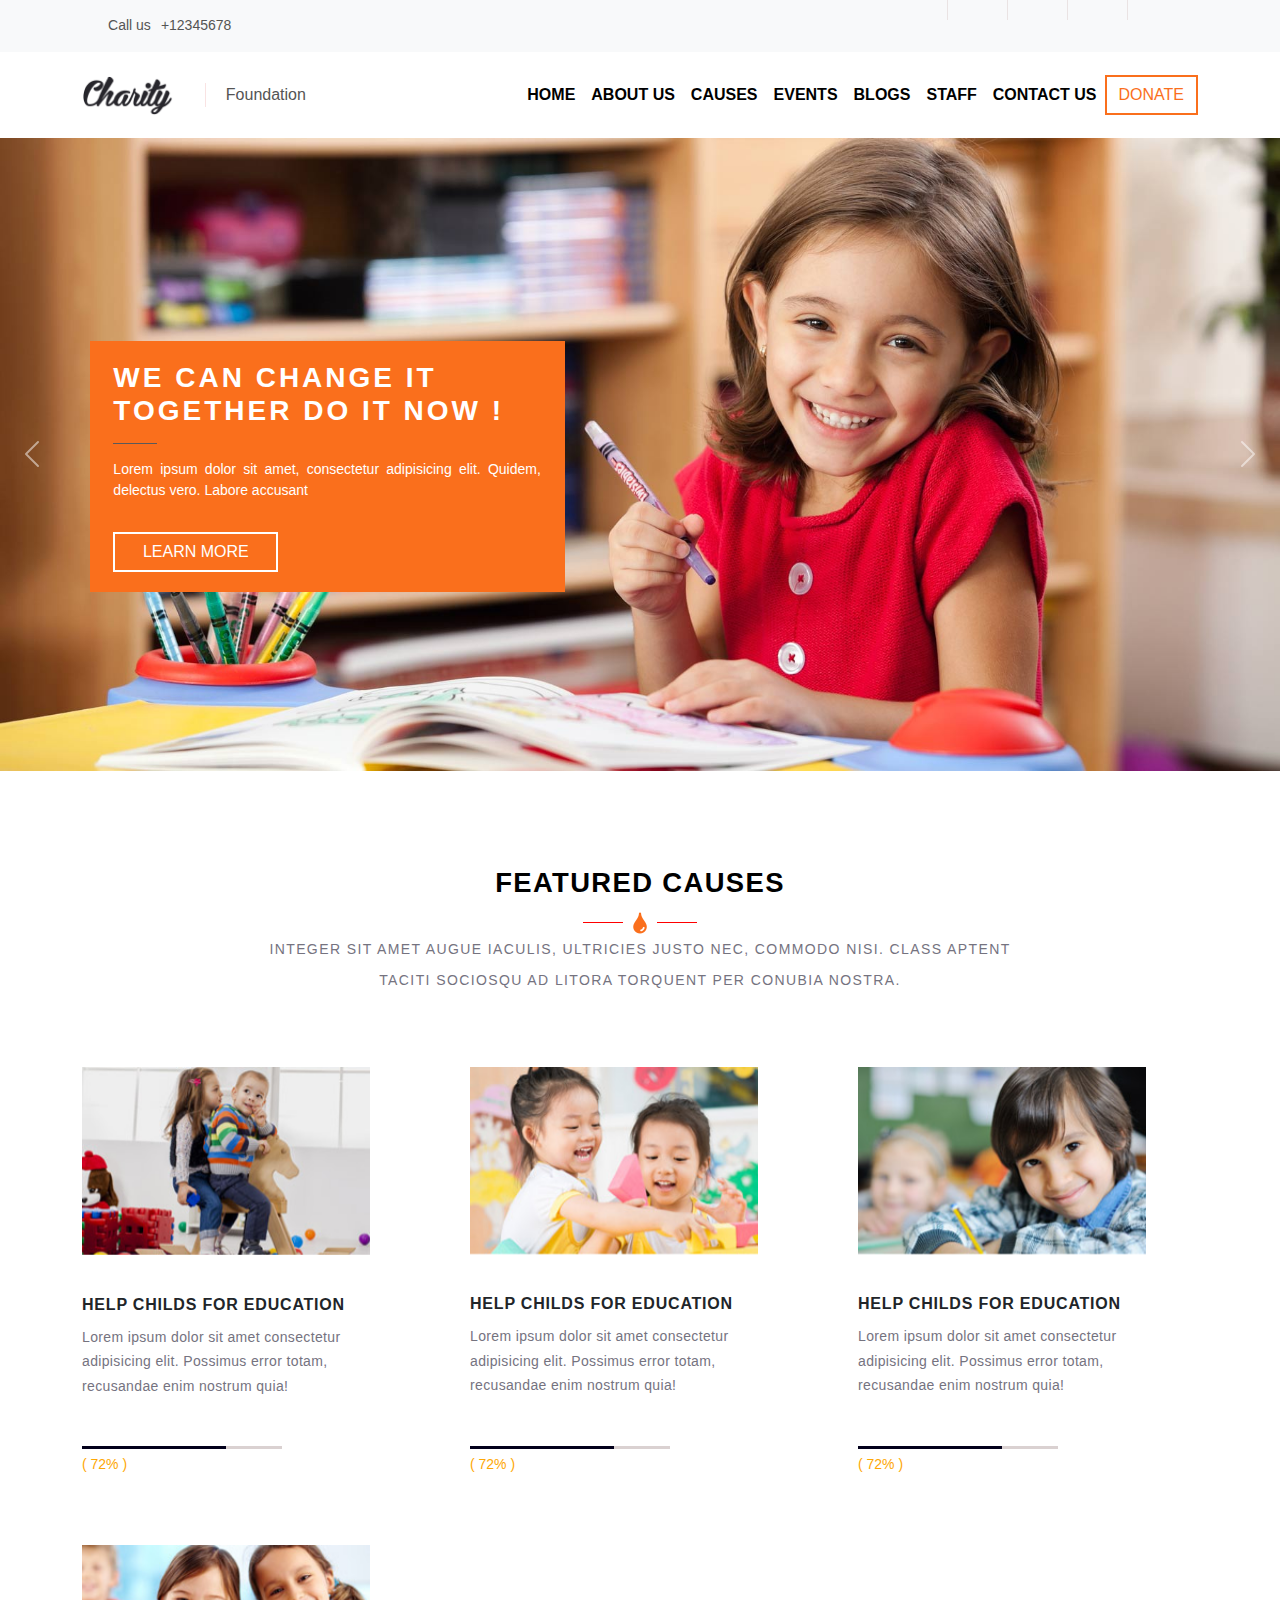
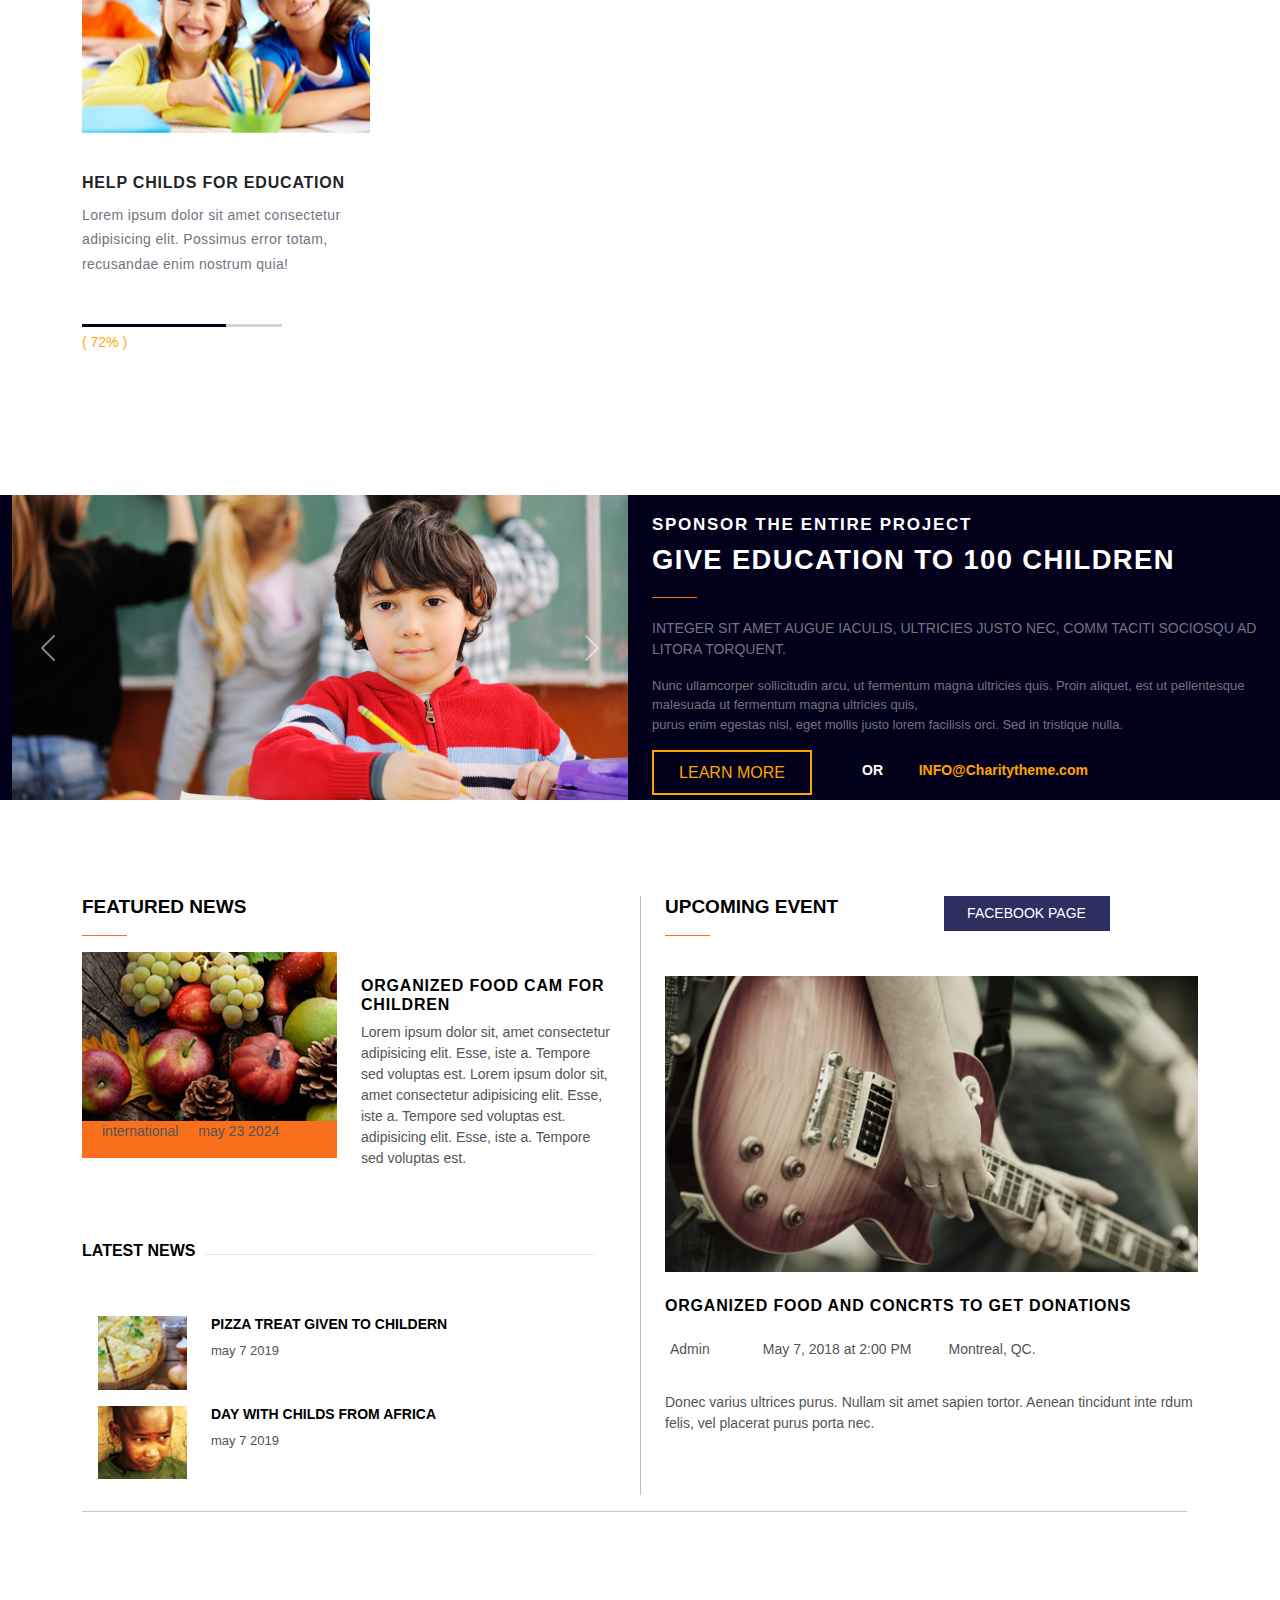
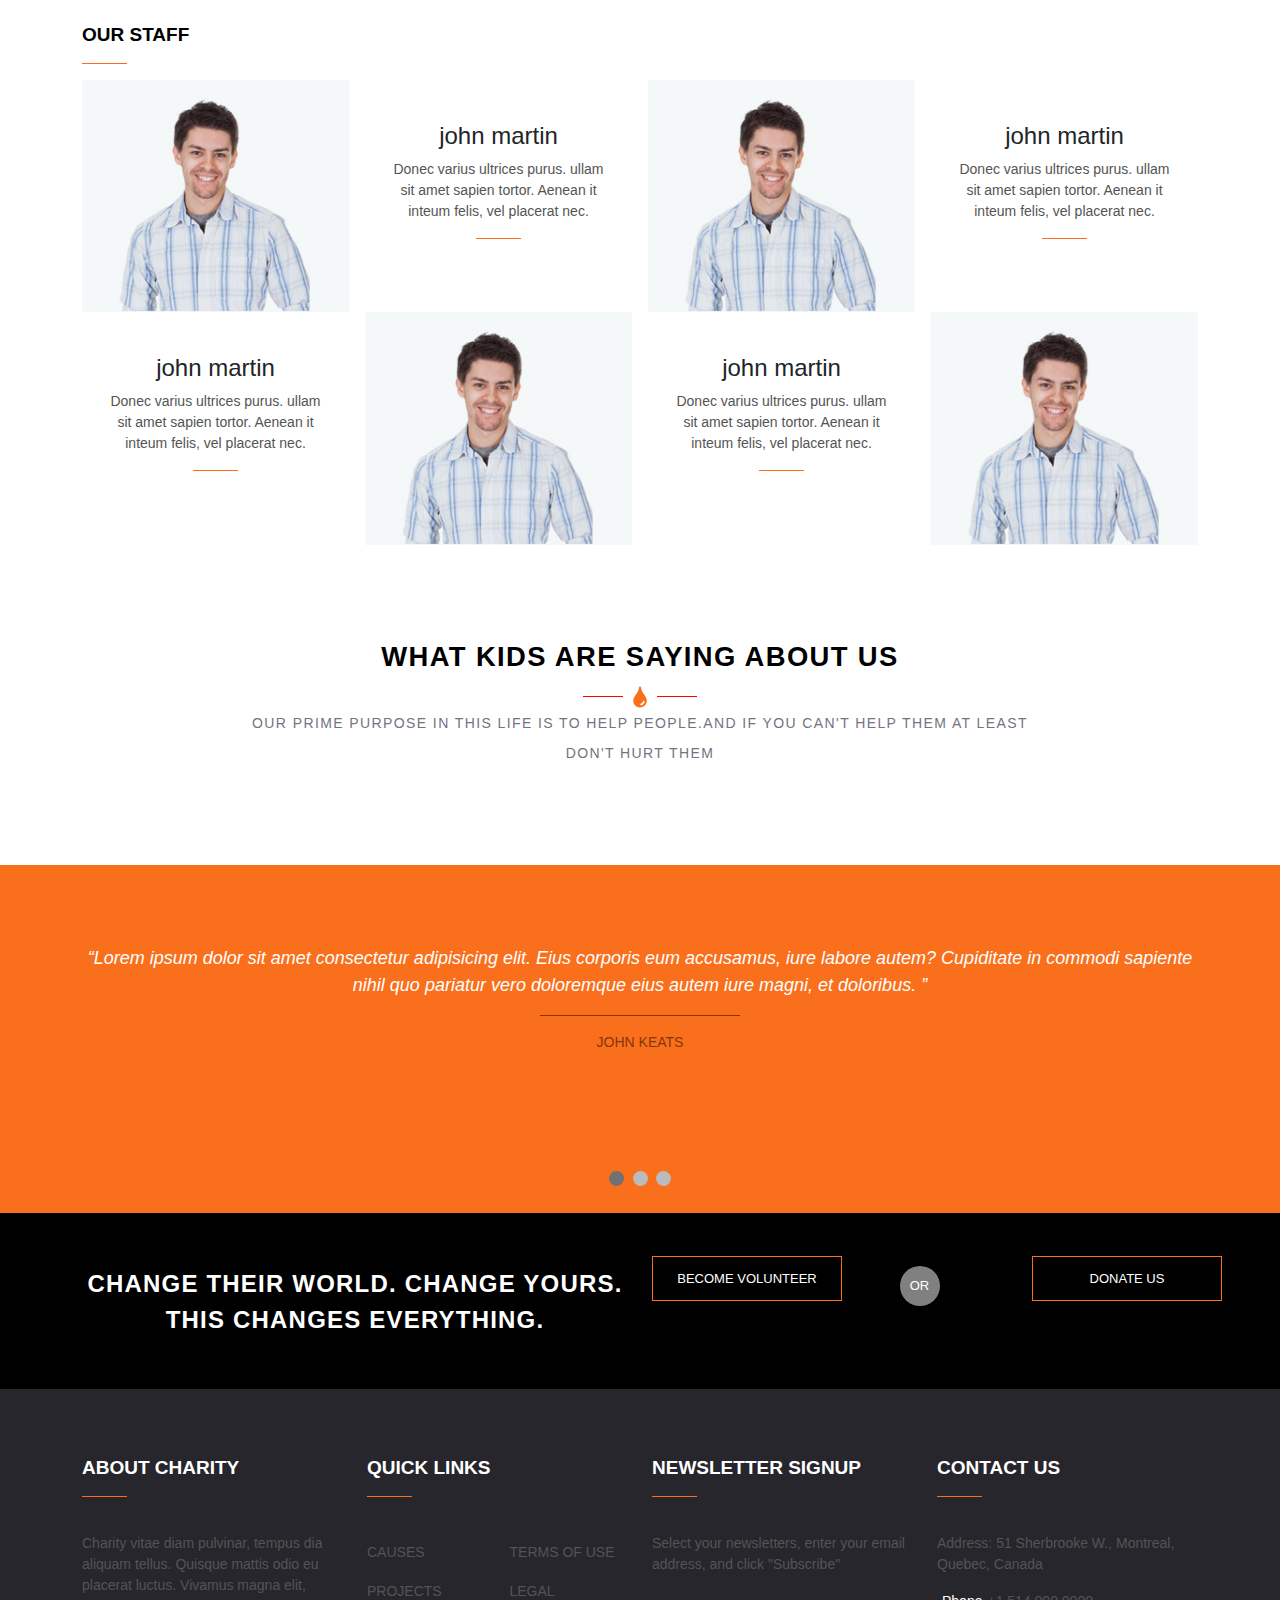
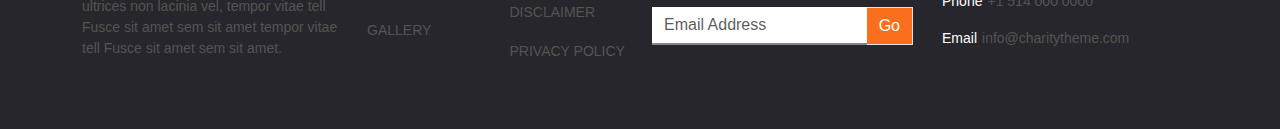
<file: index.html>
<!DOCTYPE html>
<html lang="en">

<head>
    <meta charset="UTF-8">
    <meta name="viewport" content="width=device-width, initial-scale=1.0">
    <title>Home</title>
    <!-- Font Awsome cdn -->
    <link rel="stylesheet" href="https://cdnjs.cloudflare.com/ajax/libs/font-awesome/6.6.0/css/all.min.css"
        integrity="sha512-Kc323vGBEqzTmouAECnVceyQqyqdsSiqLQISBL29aUW4U/M7pSPA/gEUZQqv1cwx4OnYxTxve5UMg5GT6L4JJg=="
        crossorigin="anonymous" referrerpolicy="no-referrer" />
    <!-- Bootstrap Link -->
    <link rel="stylesheet" href="https://cdn.jsdelivr.net/npm/bootstrap@5.3.3/dist/css/bootstrap.min.css">
    <!-- Custom Style -->
    <link rel="stylesheet" href="style.css">
</head>

<body style="overflow-x: hidden;">
    <!-- top Bar -->
    <div id="top" class="container-fluid bg-body-tertiary ">
        <div id="topBar" class="row ">
            <div id="lowerTopBar" class="col-md-6">
                <div class="call">
                    <i style="padding-right: 15px;; font-size: larger;" class="fa-solid fa-phone-flip"></i>
                    <p>Call us</p>
                    <p style="padding-left: 10px;">+12345678</p>
                </div>
            </div>
            <div class="col-md-6">
                <div class="icons">
                    <div class="fb">
                        <i class="fa-brands fa-facebook-f"></i>
                    </div>
                    <div class="fb">
                        <i class="fa-brands fa-twitter"></i>
                    </div>
                    <div class="fb">
                        <i class="fa-brands fa-google-plus-g"></i>
                    </div>
                    <div class="fb">
                        <i class="fa-brands fa-linkedin-in"></i>
                    </div>
                </div>
            </div>
        </div>
    </div>

    <!-- navbar -->
    <nav class="navbar navbar-expand-lg ">
        <div class="container" style="height: 70px;">
            <a id="logo" class="navbar-brand" href="#">
                <img class="logo" src="assets/logo.png" alt="">
                <p class="logoTxt">Foundation</p>
            </a>
            <button class="navbar-toggler" type="button" data-bs-toggle="collapse" data-bs-target="#navbarNavAltMarkup"
                aria-controls="navbarNavAltMarkup" aria-expanded="false" aria-label="Toggle navigation">
                <span class="navbar-toggler-icon"></span>
            </button>
            <div class="collapse navbar-collapse justify-content-end" id="navbarNavAltMarkup">

                <div class="navbar-nav">
                    <a class="nav-link " href="#">HOME</a>
                    <a class="nav-link" href="aboutUs.html">ABOUT US</a>
                    <a class="nav-link" href="causes.html">CAUSES</a>
                    <a class="nav-link" href="events.html">EVENTS</a>
                    <a class="nav-link" href="#">BLOGS</a>
                    <a class="nav-link" href="staff.html">STAFF</a>
                    <a class="nav-link" href="contactUs.html">CONTACT US</a>
                </div>
                <button id="logo_btn" type="button" class="btn rounded-0">DONATE</button>
            </div>
        </div>
    </nav>
    <!-- slider -->
    <div id="carouselExampleControlsNoTouching" class="carousel slide" data-bs-touch="false">
        <div class="carousel-inner">
            <div class="carousel-item active">
                <img src="assets/slider-intro-image2.jpg" class="d-block w-100" alt="...">
                <div id="sliderTxt" class="carousel-caption d-md-block">
                    <div class="caro">
                        <h3 style="letter-spacing: 3px; font-weight: 600;">WE CAN CHANGE IT <br> TOGETHER DO IT NOW !
                        </h3>
                        <div class="line"></div>
                        <p style="color: white;">Lorem ipsum dolor sit amet, consectetur adipisicing elit. Quidem, delectus vero. Labore
                            accusant</p>
                        <button id="sld_btn" type="button" class="btn rounded-0">LEARN MORE</button>
                    </div>
                </div>
            </div>
            <div class="carousel-item">
                <img src="assets/slider-intro-image.jpg" class="d-block w-100" alt="...">
                <div id="sld2" class="carousel-caption d-md-block w-100">
                    <div class="container-fluid">
                        <div id="sld3" class="row">
                            <div id="sec1" class="col-md-7 sm-12">
                                <div class="mng m-md-auto">
                                    <h3 style="letter-spacing: 3px; font-weight: 600;">SEND CHILDREN TO SCHOOL</h3>
                                    <p style="color:  white;">Lorem ipsum dolor sit amet consectetur adipisicing elit. Quasi temporibus non
                                        asperiores error a cupiditate
                                    </p>
                                </div>
                            </div>
                            <div id="sec2" class="col-md-4 sm-12">
                                <div class="mysec1 row">
                                    <div class=" col mysec2">
                                        <p style="margin: 0;">RAISED</p>
                                        <strong style="font-size: 36px;">$56,987</strong>
                                    </div>
                                    <div class=" col mysec3">
                                        <p style="margin: 0;">TO Go</p>
                                        <strong style="font-size: 36px;">$1,156,99</strong>
                                    </div>
                                </div>
                                <div class=" col myBtn1">
                                    <button class="myBtn">DONATE NOW</button>
                                </div>
                            </div>
                            <div id="sec3" class="col-lg-1"></div>
                        </div>
                    </div>
                </div>
            </div>

        </div>
        <button style="width: 5%;" class="carousel-control-prev " type="button"
            data-bs-target="#carouselExampleControlsNoTouching" data-bs-slide="prev">
            <span class="carousel-control-prev-icon" aria-hidden="true"></span>
            <span class="visually-hidden">Previous</span>
        </button>
        <button style="width: 5%;" class="carousel-control-next " type="button"
            data-bs-target="#carouselExampleControlsNoTouching" data-bs-slide="next">
            <span class="carousel-control-next-icon" aria-hidden="true"></span>
            <span class="visually-hidden">Next</span>
        </button>
    </div>
    <!-- featured causes -->

    <div class="container my-5 py-5">
        <div class="container-md-fluid">
            <h2 class="featuretxt text-center">FEATURED CAUSES</h2>
            <div class="d-flex justify-content-center align-items-center">
                <div class="featureLine"></div>
                <img src="assets/ico-droplet.png" alt="">
                <div class="featureLine"></div>
            </div>
            <p class="featuretxt2 text-md-center m-auto">
                Integer sit amet augue iaculis, ultricies justo nec, commodo nisi. Class aptent
                taciti sociosqu ad litora torquent per conubia nostra.
            </p>
        </div>
        <div id="small1" class="row my-4 g-5">
            <div class="col">
                <div class="card rounded-0" style="width: 18rem;">
                    <img style="border-radius: inherit;" src="assets/featured-3 (1).jpg" class="card-img-top" alt="...">
                    <div class="middle">
                        <div class="text">
                            <button class="card_button">Donate Now</button>
                        </div>
                    </div>
                    <div class="card-body">
                        <h3 class="card-title">HELP CHILDS FOR EDUCATION</h3>
                        <p class="card-text">Lorem ipsum dolor sit amet consectetur adipisicing elit. Possimus error
                            totam, recusandae enim nostrum quia!</p>
                    </div>
                    <div class="line2 my-5 ">
                        <div class="innerLine"></div>
                        <p style="color:rgb(254, 167, 4); padding-top: 5px;">( 72% )</p>
                    </div>
                </div>
            </div>
            <div class="col">
                <div class="card rounded-0" style="width: 18rem;">
                    <img style="border-radius: inherit;" src="assets/featured-1.jpg" class="card-img-top" alt="...">
                    <div class="middle">
                        <div class="text">
                            <button class="card_button">Donate Now</button>
                        </div>
                    </div>
                    <div class="card-body">
                        <h3 class="card-title">HELP CHILDS FOR EDUCATION</h3>
                        <p class="card-text">Lorem ipsum dolor sit amet consectetur adipisicing elit. Possimus error
                            totam, recusandae enim nostrum quia!</p>
                    </div>
                    <div class="line2 my-5 ">
                        <div class="innerLine"></div>
                        <p style="color:rgb(254, 167, 4); padding-top: 5px;">( 72% )</p>
                    </div>
                </div>
            </div>
            <div class="col">
                <div class="card rounded-0" style="width: 18rem;">
                    <img style="border-radius: inherit;" src="assets/featured-2.jpg" class="card-img-top" alt="...">
                    <div class="middle">
                        <div class="text">
                            <button class="card_button">Donate Now</button>
                        </div>
                    </div>
                    <div class="card-body">
                        <h3 class="card-title">HELP CHILDS FOR EDUCATION</h3>
                        <p class="card-text">Lorem ipsum dolor sit amet consectetur adipisicing elit. Possimus error
                            totam, recusandae enim nostrum quia!</p>
                    </div>
                    <div class="line2 my-5 ">
                        <div class="innerLine"></div>
                        <p style="color:rgb(254, 167, 4); padding-top: 5px;">( 72% )</p>
                    </div>
                </div>
            </div>
            <div class="col">
                <div class="card rounded-0" style="width: 18rem;">
                    <img style="border-radius: inherit;" src="assets/featured-4.jpg" class="card-img-top" alt="...">
                    <div class="middle">
                        <div class="text">
                            <button class="card_button">Donate Now</button>
                        </div>
                    </div>
                    <div class="card-body">
                        <h3 class="card-title">HELP CHILDS FOR EDUCATION</h3>
                        <p class="card-text">Lorem ipsum dolor sit amet consectetur adipisicing elit. Possimus error
                            totam, recusandae enim nostrum quia!</p>
                    </div>
                    <div class="line2 my-5 ">
                        <div class="innerLine"></div>
                        <p style="color:rgb(254, 167, 4); padding-top: 5px;">( 72% )</p>
                    </div>
                </div>
            </div>
        </div>
    </div>
    <!-- Sponsorship -->
    <div class="container-fluid ">
        <div id="myspon" class="row">
            <div id="carouselExample" class="carousel slide col-lg-6 ">
                <div class="carousel-inner">
                    <div class="carousel-item active">
                        <img src="assets/slider-intro-image.jpg" class="d-block w-100" alt="...">
                    </div>
                    <div class="carousel-item">
                        <img src="assets/slider-intro-image2.jpg" class="d-block w-100" alt="...">
                    </div>
                </div>
                <button class="carousel-control-prev" type="button" data-bs-target="#carouselExample"
                    data-bs-slide="prev">
                    <span class="carousel-control-prev-icon" aria-hidden="true"></span>
                    <span class="visually-hidden">Previous</span>
                </button>
                <button class="carousel-control-next" type="button" data-bs-target="#carouselExample"
                    data-bs-slide="next">
                    <span class="carousel-control-next-icon" aria-hidden="true"></span>
                    <span class="visually-hidden">Next</span>
                </button>
            </div>
            <div id="spon" class="col-lg-6 m-md-auto">
                <h4 class="sponhead">Sponsor the entire project</h4>
                <h2 class="sponhead2">give education to 100 children</h2>
                <div class="sponLine"></div>
                <p class="sponhead3">
                    Integer sit amet augue iaculis, ultricies justo nec, comm taciti sociosqu ad litora torquent.
                </p>
                <p class="sponhead4">
                    Nunc ullamcorper sollicitudin arcu, ut fermentum magna ultricies quis. Proin aliquet, est ut
                    pellentesque malesuada ut fermentum magna ultricies quis, <br>
                    purus enim egestas nisl, eget mollis justo lorem facilisis orci. Sed in tristique nulla.
                </p>
                <div class="butn row">
                    <div class="col-md-3">
                        <button class="learn">Learn More</button>
                    </div>
                    <div class="col-md-2">
                        <p class="learnTxt1">OR</p>
                    </div>
                    <div class="col-md-3">
                        <p class="learnTxt2">INFO@Charitytheme.com</p>
                    </div>
                    <div class="col-md-4"></div>
                </div>
            </div>
        </div>
    </div>
    <!-- Featured/Updates -->
    <div class="container mt-5 py-5">
        <div class="row g-5">
            <div class="col-lg-6">
                <h5 class="feat">FEATURED NEWS</h5>
                <div class="sponLine my-3"></div>
                <div style="display: flex;">
                    <div class="row">
                        <div class="col-lg-6 main">
                            <img class="mainImg" src="assets/news-image.jpg" alt="">
                            <div class="imgtxt d-flex">
                                <i style="padding: 0 10px;" class="fa-solid fa-envelope"></i>
                                <p>international</p>
                                <i style="padding: 0 10px;" class="fa-regular fa-calendar-days"></i>
                                <p style="width: 112px;">may 23 2024</p>
                            </div>
                        </div>
                        <div class=" col-lg-6 main2 pt-4">
                            <h3 class="main3"> Organized food cam for children</h3>
                            <p>
                                Lorem ipsum dolor sit, amet consectetur adipisicing elit. Esse, iste a. Tempore sed
                                voluptas est.
                                Lorem ipsum dolor sit, amet consectetur adipisicing elit. Esse, iste a. Tempore sed
                                voluptas est.
                                adipisicing elit. Esse, iste a. Tempore sed voluptas est.
                            </p>
                        </div>
                    </div>

                </div>
                <div class="news my-5 pt-2">
                    <h5 class="newsHead">latest news</h5>
                    <div class="longLine"></div>
                </div>
                <div class="row px-md-3">
                    <img class="treat" src="assets/latest-news-1.jpg" alt="">
                    <div class="col">
                        <h5 class="treatTxt">Pizza treat given to childern</h5>
                        <div class="row">
                            <p style="font-size: small;">may 7 2019</p>
                        </div>
                    </div>
                </div>
                <div class="row px-md-3 py-3">
                    <img class="treat" src="assets/latest-news-2.jpg" alt="">
                    <div class="col">
                        <h5 class="treatTxt">day with childs from africa</h5>
                        <div class="row">
                            <p style="font-size: small;">may 7 2019</p>
                        </div>
                    </div>
                </div>

            </div>
            <div id="vertical" class="col-lg-6">
                <div class="row">
                    <div class="col-sm-6">
                        <h5 class="feat">UPCOming event</h5>
                        <div class="sponLine my-3"></div>

                    </div>
                    <div class="col-sm-6 fbBn">
                        <button class="fbClass">FAcebook page</button>
                    </div>
                </div>
                <img class="pt-4" style="width: 100%; height: auto;" src="assets/upcoming-event.jpg" alt="">

                <h3 class="main3 my-4"> Organized food and concrts to get donations</h3>
                <div class="row my-3">
                    <div class="col-lg-2">
                        <div style="align-items: baseline;" class="d-flex">
                            <i style="padding: 0 5px 0 0;" class="fa-solid fa-user"></i>
                            <p>Admin</p>
                        </div>
                    </div>
                    <div class="col-lg-4">
                        <div style="align-items: baseline;" class="d-flex">
                            <i style="padding: 0 5px 0 0;" class="fa-regular fa-calendar-days"></i>
                            <p>May 7, 2018 at 2:00 PM</p>
                        </div>
                    </div>
                    <div class="col-lg-4">
                        <div style="align-items: baseline;" class="d-flex">
                            <i style="padding: 0 5px 0 0;" class="fa-solid fa-location-dot"></i>
                            <p>Montreal, QC.</p>
                        </div>
                    </div>
                </div>
                <p>Donec varius ultrices purus. Nullam sit amet sapien tortor. Aenean tincidunt inte rdum felis, vel
                    placerat purus porta nec.</p>
            </div>
        </div>
        <hr style="width: 99%;">
    </div>
    <!-- staff -->
    <div class="container my-5">
        <h5 class="feat">our staff</h5>
        <div class="sponLine my-3 "></div>

        <div class="row g-3">
            <div class="col-md-3">
                <img class="staffImage" src="assets/staff-image-1.jpg" alt="">
            </div>
            <div id="staff" class="col-md-3">
                <div class="lowerHower">
                    <h4>john martin</h4>
                    <p class="changeColor">Donec varius ultrices purus. ullam sit amet sapien tortor. Aenean it inteum
                        felis, vel placerat
                        nec.</p>
                    <div class="sponLine my-3 m-auto"></div>
                    <div class="staffIcon">
                        <i class="fa-brands fa-facebook-f"></i>
                        <i class="fa-brands fa-twitter"></i>
                        <i class="fa-brands fa-linkedin-in"></i>
                    </div>
                </div>
            </div>
            <div class="col-md-3">
                <img style="width: 100%; height: auto;" src="assets/staff-image-1.jpg" alt="">
            </div>
            <div id="staff" class="col-md-3">
                <div class="lowerHower">
                    <h4>john martin</h4>
                    <p class="changeColor">Donec varius ultrices purus. ullam sit amet sapien tortor. Aenean it inteum
                        felis, vel placerat
                        nec.</p>
                    <div class="sponLine my-3 m-auto"></div>
                    <div class="staffIcon">
                        <i class="fa-brands fa-facebook-f"></i>
                        <i class="fa-brands fa-twitter"></i>
                        <i class="fa-brands fa-linkedin-in"></i>
                    </div>
                </div>
            </div>
        </div>
        <div id="small2" class="row g-3">
            <div id="staff" class="col-md-3">
                <div class="lowerHower">
                    <h4>john martin</h4>
                    <p class="changeColor">Donec varius ultrices purus. ullam sit amet sapien tortor. Aenean it inteum
                        felis, vel placerat
                        nec.</p>
                    <div class="sponLine my-3 m-auto"></div>
                    <div class="staffIcon">
                        <i class="fa-brands fa-facebook-f"></i>
                        <i class="fa-brands fa-twitter"></i>
                        <i class="fa-brands fa-linkedin-in"></i>
                    </div>
                </div>
            </div>
            <div class="col-md-3">
                <img style="width: 100%; height: auto;" src="assets/staff-image-1.jpg" alt="">
            </div>
            <div id="staff" class="col-md-3">
                <div class="lowerHower">
                    <h4>john martin</h4>
                    <p class="changeColor">Donec varius ultrices purus. ullam sit amet sapien tortor. Aenean it inteum
                        felis, vel placerat
                        nec.</p>
                    <div class="sponLine my-3 m-auto"></div>
                    <div class="staffIcon">
                        <i class="fa-brands fa-facebook-f"></i>
                        <i class="fa-brands fa-twitter"></i>
                        <i class="fa-brands fa-linkedin-in"></i>
                    </div>
                </div>
            </div>
            <div class="col-md-3">
                <img style="width: 100%; height: auto;" src="assets/staff-image-1.jpg" alt="">
            </div>
        </div>
    </div>
    <!-- aboutus -->
    <div class="container my-5 py-5">
        <h2 class="featuretxt text-center">WHAT KIDS ARE SAYING ABOUT US</h2>
        <div class="d-flex justify-content-center align-items-center">
            <div class="featureLine"></div>
            <img src="assets/ico-droplet.png" alt="">
            <div class="featureLine"></div>
        </div>
        <p class="featuretxt2 text-md-center m-auto">
            Our prime purpose in this life is to help people.And if you can't help them at least don't hurt them
        </p>
    </div>
    <!-- kids slider -->
    <div class="slideshow-container">
        <!-- Full-width slides/quotes -->
        <div style="color: white; background: #fa6f1c; font-size: large;" class="mySlides">
            <q>Lorem ipsum dolor sit amet consectetur adipisicing elit. Eius corporis eum accusamus,
                iure labore autem? Cupiditate in commodi sapiente nihil quo pariatur vero doloremque eius autem iure
                magni, et doloribus.
            </q>
            <div class="myline m-auto my-3"></div>
            <p style="color:#83380b; text-transform:uppercase;" class="author">John Keats</p>
        </div>
        <div style="color: white; background: #fa6f1c; font-size: large;" class="mySlides">
            <q> Velit nulla aut blanditiis quisquam maxime ea
                officia eum, distinctio sequi? Dicta sit eos porro temporibus provident suscipit ad consectetur
                veritatis dignissimos ipsam assumenda asperiores, sequi, doloremque pariatur hic!

            </q>
            <div class="myline m-auto my-3">
            </div>
            <p style="color:#83380b; text-transform:uppercase;" class="author">John Keats</p>
        </div>

        <div style="color: white; background: #fa6f1c; font-size: large;" class="mySlides">
            <q>Lorem ipsum dolor sit amet consectetur adipisicing elit. Eius corporis eum accusamus,
                iure labore autem? Cupiditate in commodi sapiente nihil quo pariatur vero doloremque eius autem iure

            </q>
            <div class="myline m-auto my-3">
            </div>
            <p style="color:#83380b; text-transform:uppercase;" class="author">John Keats</p>
        </div>

        <!-- Next/prev buttons -->

    </div>
    <div style="background: #fa6f1c; " class="dot-container">
        <span class="dot" onclick="currentSlide(1)"></span>
        <span class="dot" onclick="currentSlide(2)"></span>
        <span class="dot" onclick="currentSlide(3)"></span>
    </div>

    <!-- change -->
    <div id="change" class="container-fluid">
        <div class="container">
            <div class="row">
                <div class="col-md-6">
                    <h2 class="changeHead">Change Their World. Change Yours. This changes everything.</h2>
                </div>
                <div class="col-md-6 ">
                    <div class="row">
                        <!-- <div class="col-md-1"></div> -->
                        <div class="col-lg-5">
                            <button class="volunteer">Become volunteer</button>
                        </div>
                        <div class="col-lg-3">
                            <p class="or">or</p>
                        </div>
                        <div class="col-lg-4">
                            <button class="volunteer">donate us</button>
                        </div>
                    </div>
                    <!-- <div class="d-lg-flex">
                        <button class="volunteer">Become volunteer</button>
                        <p class="or">or</p>
                        <button class="volunteer">donate us</button>
                    </div> -->
                </div>
            </div>
        </div>
    </div>
    <!-- footer -->
    <div id="footer" class="container-fluid">
        <div class="container">
            <div class="row py-5">
                <div class="col-md-3">
                    <h5 class="feat">about charity</h5>
                    <div class="sponLine my-3 "></div>
                    <p style="font-size: small; padding-top:20px; font-size: 0.875rem;">
                        Charity vitae diam pulvinar, tempus dia aliquam tellus. Quisque mattis odio eu
                        placerat luctus. Vivamus magna elit, ultrices non lacinia vel, tempor vitae tell Fusce sit amet
                        sem sit amet
                        tempor vitae tell Fusce sit amet sem sit amet.
                    </p>
                </div>
                <div class="col-md-3">
                    <h5 class="feat">quick links</h5>
                    <div class="sponLine my-3 "></div>
                    <div class="row">
                        <div class="col-md-6">
                            <ul class="link">
                                <a href="">
                                    <li>causes</li>
                                </a>
                                <a href="">
                                    <li>projects</li>
                                </a>
                                <a href="">
                                    <li>gallery</li>
                                </a>
                            </ul>
                        </div>
                        <div class="col-md-6">
                            <ul class="link">
                                <a href="">
                                    <li>Terms of use</li>
                                </a>
                                <a href="">
                                    <li>legal disclaimer</li>
                                </a>
                                <a href="">
                                    <li>privacy policy</li>
                                </a>
                            </ul>
                        </div>
                    </div>
                </div>
                <div class="col-md-3">
                    <h5 class="feat">newsletter signup</h5>
                    <div class="sponLine my-3 "></div>
                    <p style="font-size: small; padding-top:20px; font-size: 0.875rem;">
                        Select your newsletters, enter your email address, and click "Subscribe"
                    </p>
                    <div class="input-group pt-3">
                        <input placeholder="Email Address" type="text" class="form-control rounded-0 h-auto"
                            aria-label="Dollar amount (with dot and two decimal places)">
                        <span style="background: #fa6f1c; color: white;" class="input-group-text rounded-0">Go</span>
                    </div>
                </div>
                <div class="col-md-3">
                    <h5 class="feat">contact us</h5>
                    <div class="sponLine my-3 "></div>
                    <p style="font-size: small; padding-top:20px; font-size: 0.875rem;">
                        Address: 51 Sherbrooke W., Montreal, Quebec, Canada
                    </p>
                    <div class="iconss">
                        <i style="color: white;" class="fa-solid fa-phone-flip"></i>
                        <p style="padding: 0 5px; color: white;">Phone</p>
                        <p>+1 514 000 0000</p>
                    </div>
                    <div class="iconss">
                        <i style="color: white;" class="fa-regular fa-envelope"></i>
                        <p style="padding: 0 5px; color: white;">Email</p>
                        <p>info@charitytheme.com</p>
                    </div>
                </div>
            </div>
        </div>
    </div>

    <script>
        var slideIndex = 1;
        showSlides(slideIndex);

        function plusSlides(n) {
            showSlides(slideIndex += n);
        }

        function currentSlide(n) {
            showSlides(slideIndex = n);
        }

        function showSlides(n) {
            var i;
            var slides = document.getElementsByClassName("mySlides");
            var dots = document.getElementsByClassName("dot");
            if (n > slides.length) { slideIndex = 1 }
            if (n < 1) { slideIndex = slides.length }
            for (i = 0; i < slides.length; i++) {
                slides[i].style.display = "none";
            }
            for (i = 0; i < dots.length; i++) {
                dots[i].className = dots[i].className.replace(" active", "");
            }
            slides[slideIndex - 1].style.display = "block";
            dots[slideIndex - 1].className += " active";
        }
    </script>
    <script src="https://cdn.jsdelivr.net/npm/bootstrap@5.3.3/dist/js/bootstrap.bundle.min.js"></script>
</body>

</html>
</file>
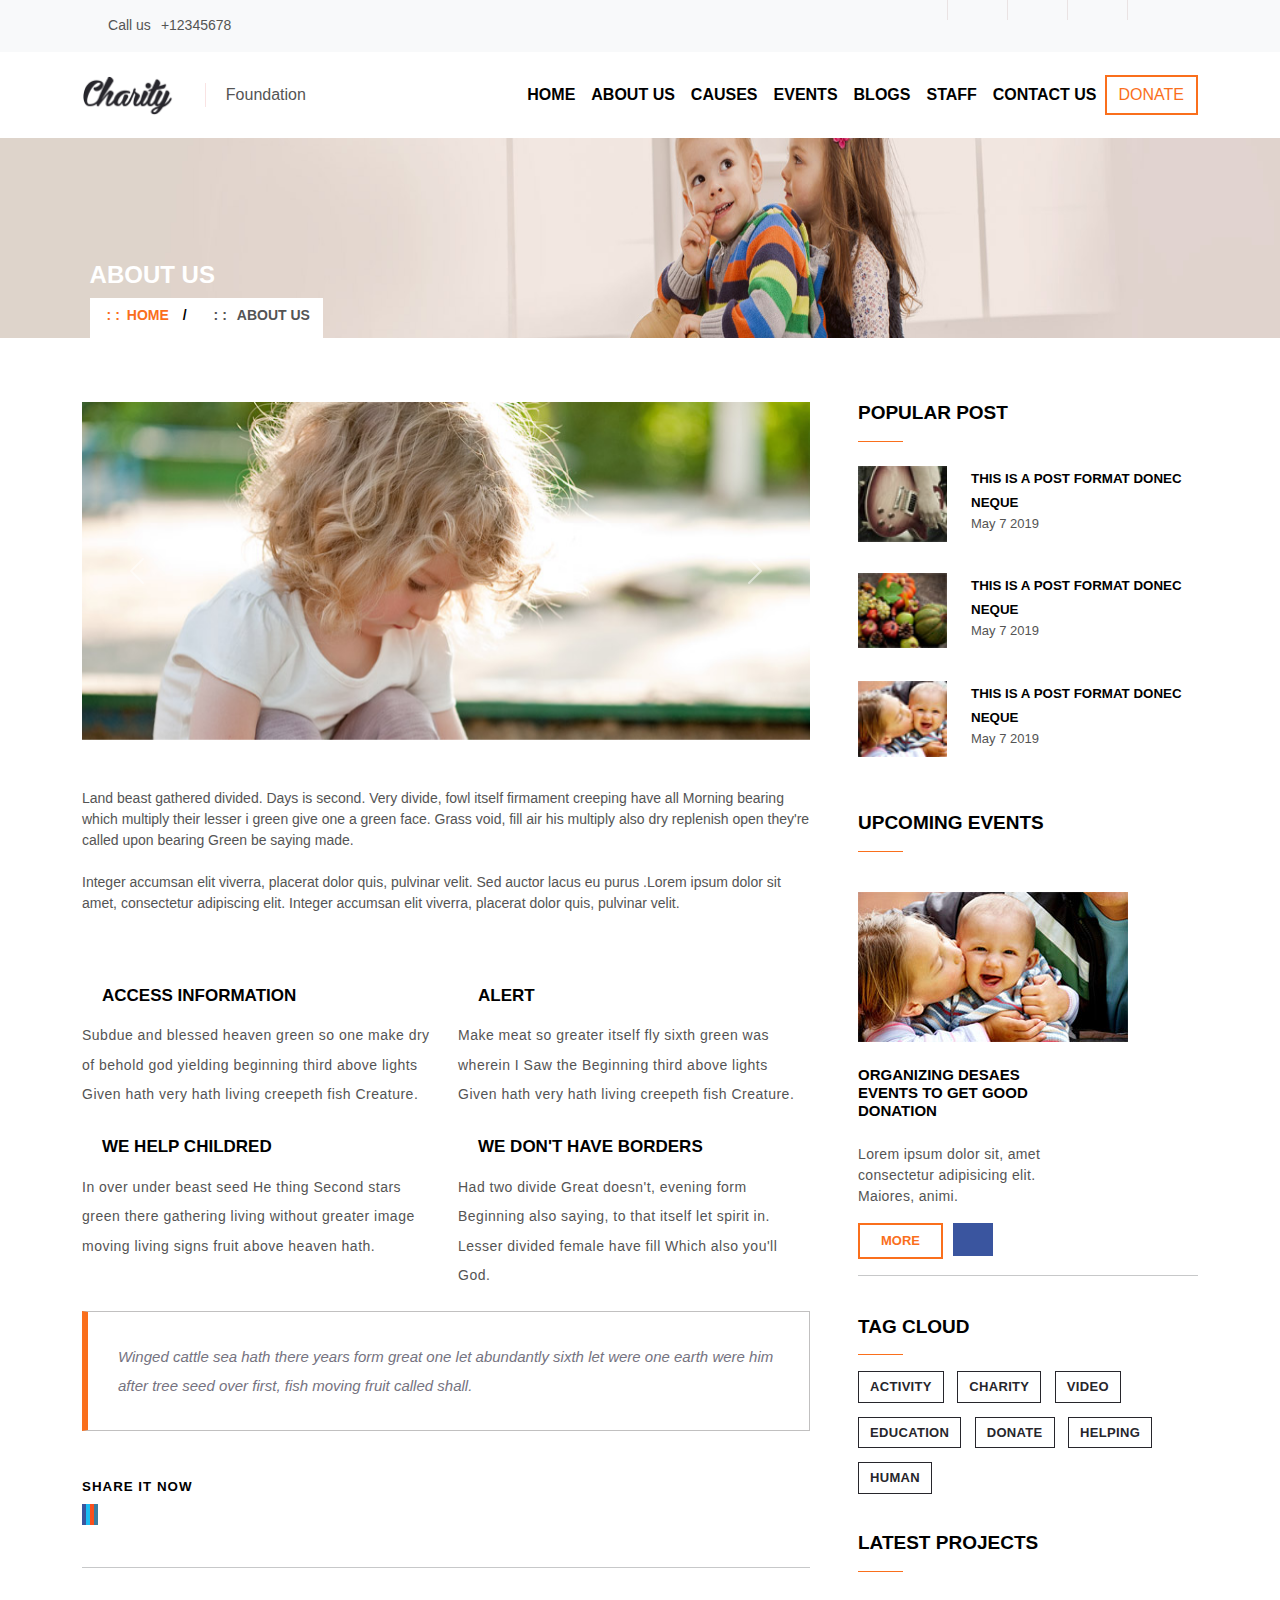
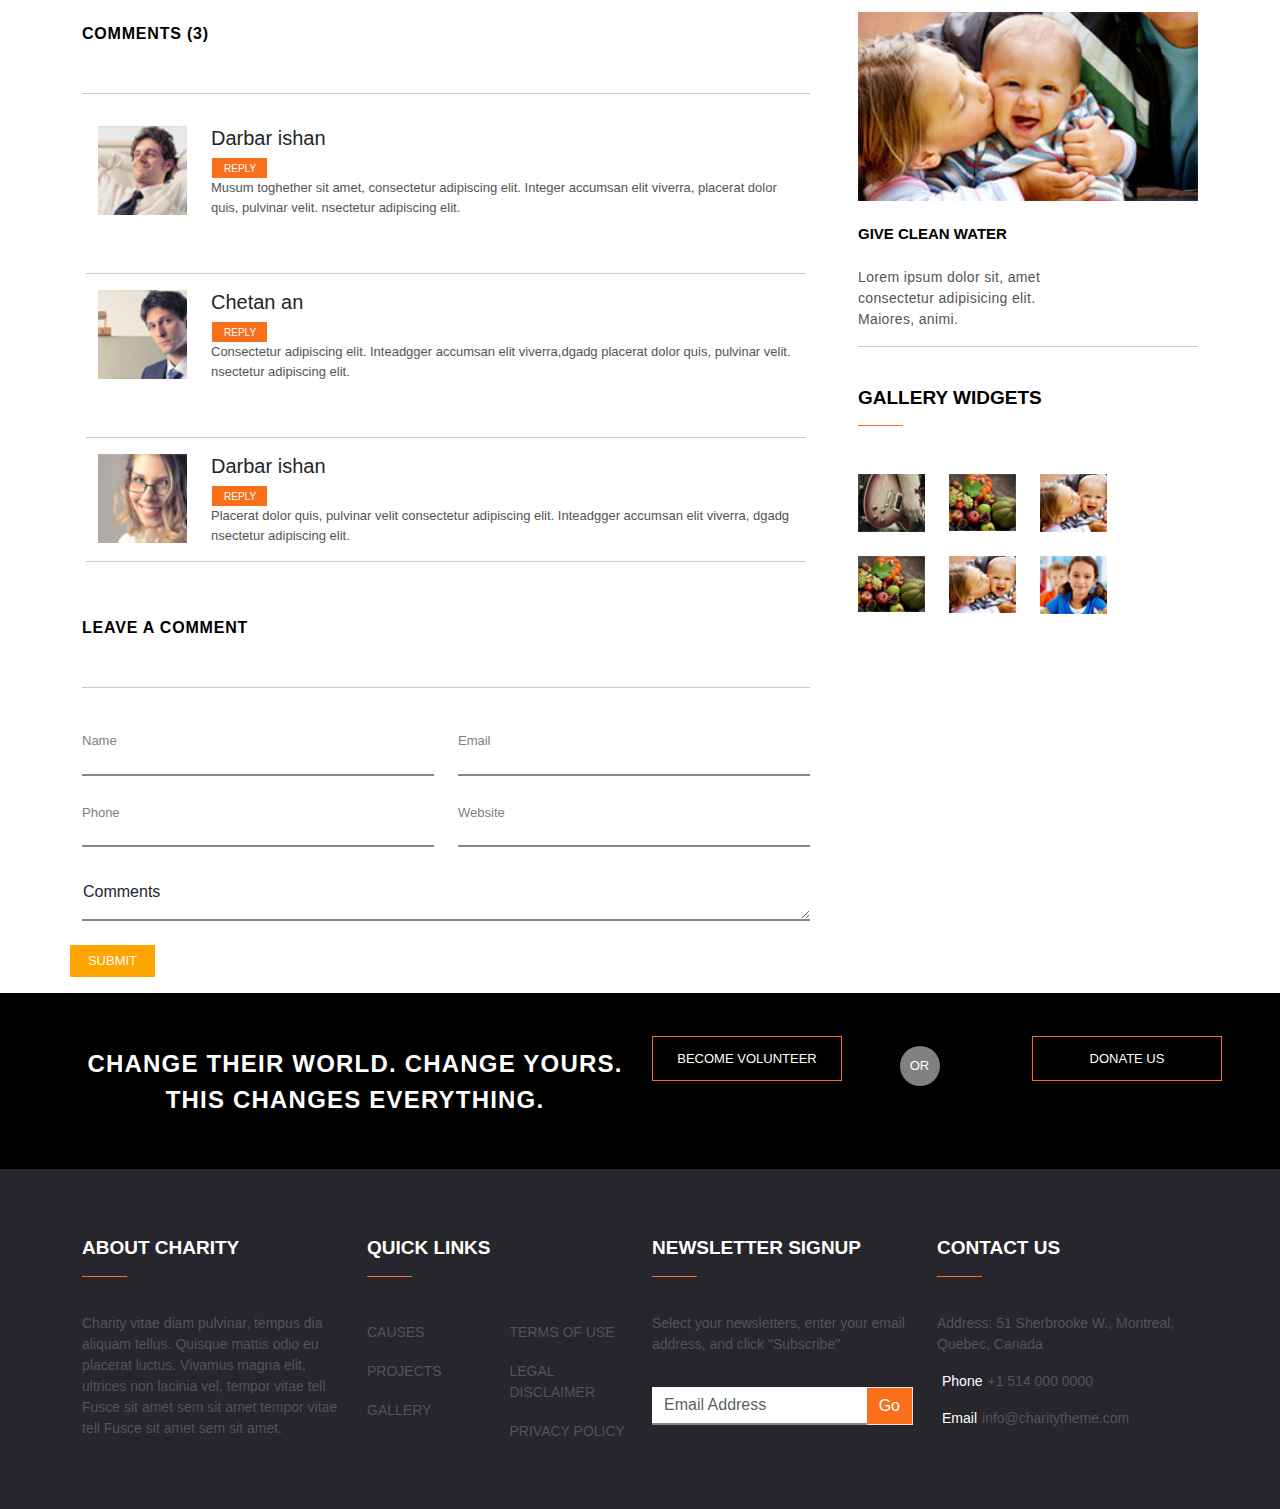
<file: aboutUs.html>
<!DOCTYPE html>
<html lang="en">

<head>
    <meta charset="UTF-8">
    <meta name="viewport" content="width=device-width, initial-scale=1.0">
    <title>About Us</title>
    <!-- Font Awsome cdn -->
    <link rel="stylesheet" href="https://cdnjs.cloudflare.com/ajax/libs/font-awesome/6.6.0/css/all.min.css"
        integrity="sha512-Kc323vGBEqzTmouAECnVceyQqyqdsSiqLQISBL29aUW4U/M7pSPA/gEUZQqv1cwx4OnYxTxve5UMg5GT6L4JJg=="
        crossorigin="anonymous" referrerpolicy="no-referrer" />
    <!-- Bootstrap Link -->
    <link rel="stylesheet" href="https://cdn.jsdelivr.net/npm/bootstrap@5.3.3/dist/css/bootstrap.min.css">
    <!-- Custom Style -->
    <link rel="stylesheet" href="style.css">
</head>

<body style="overflow-x: hidden;">
    <!-- top Bar -->
    <div id="top" class="container-fluid bg-body-tertiary ">
        <div id="topBar" class="row ">
            <div id="lowerTopBar" class="col-md-6">
                <div class="call">
                    <i style="padding-right: 15px;; font-size: larger;" class="fa-solid fa-phone-flip"></i>
                    <p>Call us</p>
                    <p style="padding-left: 10px;">+12345678</p>
                </div>
            </div>
            <div class="col-md-6">
                <div class="icons">
                    <div class="fb">
                        <i class="fa-brands fa-facebook-f"></i>
                    </div>
                    <div class="fb">
                        <i class="fa-brands fa-twitter"></i>
                    </div>
                    <div class="fb">
                        <i class="fa-brands fa-google-plus-g"></i>
                    </div>
                    <div class="fb">
                        <i class="fa-brands fa-linkedin-in"></i>
                    </div>
                </div>
            </div>
        </div>
    </div>

    <!-- navbar -->
    <nav class="navbar navbar-expand-lg ">
        <div class="container" style="height: 70px;">
            <a id="logo" class="navbar-brand" href="#">
                <img class="logo" src="assets/logo.png" alt="">
                <p class="logoTxt">Foundation</p>
            </a>
            <button class="navbar-toggler" type="button" data-bs-toggle="collapse" data-bs-target="#navbarNavAltMarkup"
                aria-controls="navbarNavAltMarkup" aria-expanded="false" aria-label="Toggle navigation">
                <span class="navbar-toggler-icon"></span>
            </button>
            <div class="collapse navbar-collapse justify-content-end" id="navbarNavAltMarkup">
                <div class="navbar-nav">
                    <a class="nav-link " href="index.html">HOME</a>
                    <a class="nav-link" href="#">ABOUT US</a>
                    <a class="nav-link" href="causes.html">CAUSES</a>
                    <a class="nav-link" href="events.html">EVENTS</a>
                    <a class="nav-link" href="#">BLOGS</a>
                    <a class="nav-link" href="staff.html">STAFF</a>
                    <a class="nav-link" href="contactUs.html">CONTACT US</a>
                </div>
                <button id="logo_btn" type="button" class="btn rounded-0">DONATE</button>
            </div>
        </div>
    </nav>
    <!-- hero section -->
    <div class="comtainer">
        <div class="mainImage2">
            <img src="assets/main-image-1.jpg" alt="">
            <div class="mainImage1Txt2">
                <h4 style="color: white; font-weight: bold;">ABOUT US</h4>
                <div class="box d-sm-flex">
                    <p class="box1"><span>: :</span>home <span style="color: black;padding-left: 10px;">/</span></p>
                    <p class="box2"><span>: :</span>about us</p>
                </div>
            </div>
        </div>
    </div>
    <!-- slider section -->
    <div class="container mt-5 py-3">
        <div class="row g-5">
            <div class="col-md-8">
                <div id="carouselExample" class="carousel slide">
                    <div class="carousel-inner">
                        <div class="carousel-item active">
                            <img src="assets/post-image-2.jpg" class="d-block w-100" alt="...">
                        </div>
                        <div class="carousel-item">
                            <img src="assets/post-image-1.jpg" class="d-block w-100" alt="...">
                        </div>
                    </div>
                    <button class="carousel-control-prev" type="button" data-bs-target="#carouselExample"
                        data-bs-slide="prev">
                        <span class="carousel-control-prev-icon" aria-hidden="true"></span>
                        <span class="visually-hidden">Previous</span>
                    </button>
                    <button class="carousel-control-next" type="button" data-bs-target="#carouselExample"
                        data-bs-slide="next">
                        <span class="carousel-control-next-icon" aria-hidden="true"></span>
                        <span class="visually-hidden">Next</span>
                    </button>
                </div>
                <p class="lowerTxt mt-5">
                    Land beast gathered divided. Days is second. Very divide, fowl itself firmament creeping have all
                    Morning bearing which multiply their lesser i green give one a green face. Grass void, fill air his
                    multiply also dry replenish open they're called upon bearing Green be saying made.
                    <br><br>
                    Integer accumsan elit viverra, placerat dolor quis, pulvinar velit. Sed auctor lacus eu purus .Lorem
                    ipsum dolor sit amet, consectetur adipiscing elit. Integer accumsan elit viverra, placerat dolor
                    quis, pulvinar velit.
                </p>
                <div class="row mt-5 pt-3">
                    <div class="col-md-6">
                        <div style="align-items: baseline;" class="d-flex">
                            <i id="icon1" class="fa-regular fa-circle-question"></i>
                            <h3 class="iconTxt">access information</h3>
                        </div>
                        <p class="lowerTxt2">Subdue and blessed heaven green so one make dry of behold god yielding
                            beginning third
                            above lights Given hath very hath living creepeth fish Creature.
                        </p>
                    </div>
                    <div class="col-md-6">
                        <div style="align-items: baseline;" class="d-flex">
                            <i id="icon1" class="fa-regular fa-bell"></i>
                            <h3 class="iconTxt">alert</h3>
                        </div>
                        <p class="lowerTxt2">Make meat so greater itself fly sixth green was wherein I Saw the Beginning
                            third above
                            lights Given hath very hath living creepeth fish Creature.
                        </p>
                    </div>
                    <div class="col-md-6">
                        <div style="align-items: baseline;" class="d-flex">
                            <i id="icon1" class="fa-solid fa-globe"></i>
                            <h3 class="iconTxt">we help childred</h3>
                        </div>
                        <p class="lowerTxt2">
                            In over under beast seed He thing Second stars green there
                            gathering living without greater image moving living signs fruit above heaven hath.
                        </p>
                    </div>
                    <div class="col-md-6">
                        <div style="align-items: baseline;" class="d-flex">
                            <i id="icon1" class="fa-solid fa-flag-checkered"></i>
                            <h3 class="iconTxt"> We don't have borders</h3>
                        </div>
                        <p class="lowerTxt2">
                            Had two divide Great doesn't, evening form Beginning also saying, to that itself let
                            spirit in. Lesser divided female have fill Which also you'll God.
                        </p>
                    </div>
                </div>
                <div class="quote">
                    <p>
                        Winged cattle sea hath there years form great one let abundantly sixth let were one earth were
                        him after tree seed over first, fish moving fruit called shall.
                    </p>
                </div>
                <h5 class="share pt-5">share it now</h5>
                <div class="icon1">
                    <i id="icon2" class="fa-brands fa-facebook-f"></i>
                    <i id="icon3" class="fa-brands fa-twitter"></i>
                    <i id="icon4" class="fa-brands fa-google-plus-g"></i>
                    <i id="icon5" class="fa-brands fa-linkedin-in"></i>
                </div>
                <hr style="margin-top: 40px;">
                <h4 class="comment">comments (3)</h4>
                <hr style="margin-top: 50px;">

                <div class="row px-md-3 pt-3">
                    <img class="treats" src="assets/comment-1.jpg" alt="">
                    <div class="col">
                        <h5 class="treatTxt2">Darbar ishan</h5>
                        <div class="row">
                            <button class="reply">reply</button>
                            <p style="font-size: small;">
                                Musum toghether sit amet, consectetur
                                adipiscing elit. Integer accumsan elit viverra, placerat dolor quis, pulvinar velit.
                                nsectetur adipiscing elit.
                            </p>
                        </div>
                    </div>
                    <hr style="margin-top: 40px;">
                    <img class="treats" src="assets/comment-2.jpg" alt="">
                    <div class="col">
                        <h5 class="treatTxt2">Chetan an</h5>
                        <div class="row">
                            <button class="reply">reply</button>
                            <p style="font-size: small;">
                                Consectetur adipiscing elit. Inteadgger
                                accumsan elit viverra,dgadg placerat dolor quis, pulvinar velit. nsectetur adipiscing
                                elit.
                            </p>
                        </div>
                    </div>
                    <hr style="margin-top: 40px;">
                    <img class="treats" src="assets/comment-3.jpg" alt="">
                    <div class="col">
                        <h5 class="treatTxt2">Darbar ishan</h5>
                        <div class="row">
                            <button class="reply">reply</button>
                            <p style="font-size: small;">
                                Placerat dolor quis, pulvinar velit consectetur adipiscing elit. Inteadgger accumsan
                                elit viverra,
                                dgadg nsectetur adipiscing elit.
                            </p>
                        </div>
                    </div>
                    <hr>
                </div>
                <!-- comment -->
                <h4 class="comment">leave a comment</h4>
                <hr style="margin-top: 50px;">
                <!-- comments section -->
                <div class="row g-4">
                    <div class="col-md-6 mt-5">
                        <form>
                            <div>
                                <label style="font-size: small; color: gray;" for="exampleInputEmail1"
                                    class="form-label">Name</label>
                                <input type="email" class="form-control" id="exampleInputEmail1"
                                    aria-describedby="emailHelp">
                            </div>
                            <div class="mb-3 mt-4">
                                <label style="font-size: small; color: gray;" for="exampleInputEmail1"
                                    class="form-label">Phone</label>
                                <input type="email" class="form-control" id="exampleInputEmail1"
                                    aria-describedby="emailHelp">
                            </div>
                        </form>
                    </div>
                    <div class="col-md-6 mt-md-5">
                        <form>
                            <div>
                                <label style="font-size: small; color: gray;" for="exampleInputEmail1"
                                    class="form-label">Email</label>
                                <input type="email" class="form-control" id="exampleInputEmail1"
                                    aria-describedby="emailHelp">
                            </div>
                            <div class="mb-3 mt-4">
                                <label style="font-size: small; color: gray;" for="exampleInputEmail1"
                                    class="form-label">Website</label>
                                <input type="email" class="form-control" id="exampleInputEmail1"
                                    aria-describedby="emailHelp">
                            </div>
                        </form>
                    </div>
                    <div class="form-floating m-md-0">
                        <textarea style="font-size: small; color: gray;" class="form-control"
                            placeholder="Leave a comment here" id="floatingTextarea2" style="height: 100px"></textarea>
                        <label for="floatingTextarea2">Comments</label>
                    </div>
                    <button id="submit" type="submit" class="btn btn-primary rounded-0">Submit</button>
                </div>
            </div>
            <!-- popular post -->
            <div class="col-md-4  ">
                <h5 class="feat ">popular post</h5>
                <div class="sponLine my-3 "></div>
                <div class="row my-4">
                    <img style="height: fit-content;" class="treat" src="assets/popular-post-1.jpg" alt="">
                    <div class="col">
                        <a class="pop">This is a post format Donec neque</a>
                        <div class="row">
                            <p style="font-size: small;">May 7 2019</p>
                        </div>
                    </div>
                </div>
                <div class="row ">
                    <img style="height: fit-content;" class="treat" src="assets/popular-post-2.jpg" alt="">
                    <div class="col">
                        <a class="pop">This is a post format Donec neque</a>
                        <div class="row">
                            <p style="font-size: small;">May 7 2019</p>
                        </div>
                    </div>
                </div>
                <div class="row my-4">
                    <img style="height: fit-content;" class="treat" src="assets/popular-post-3.jpg" alt="">
                    <div class="col">
                        <a class="pop">This is a post format Donec neque</a>
                        <div class="row">
                            <p style="font-size: small;">May 7 2019</p>
                        </div>
                    </div>
                    <!-- upcoming events -->
                </div>
                <h5 class="feat pt-4">upcoming events</h5>
                <div class="sponLine my-3"></div>
                <img style="max-width: 100%;" class="pt-4 h-auto" src="assets/event-image.jpg" alt="">
                <h5 class="event my-4 ">
                    organizing desaes events to get good donation
                </h5>
                <p style="margin-bottom: 1rem; letter-spacing: 0.025em; width:65% ;">
                    Lorem ipsum dolor sit, amet consectetur adipisicing elit. Maiores, animi.
                </p>
                <div class="d-sm-flex">
                    <button id="more" type="submit" class="btn btn-primary rounded-0">more</button>
                    <i id="icon22" class="fa-brands fa-facebook-f"></i>
                </div>

                <hr>
                <h5 class="feat pt-4">tag cloud</h5>
                <div class="sponLine my-3"></div>
                <button id="multiBtn" type="button" class="btn btn-outline-dark rounded-0">activity</button>
                <button id="multiBtn" type="button" class="btn btn-outline-dark rounded-0">charity</button>
                <button id="multiBtn" type="button" class="btn btn-outline-dark rounded-0">video</button>
                <button id="multiBtn" type="button" class="btn btn-outline-dark rounded-0">education</button>
                <button id="multiBtn" type="button" class="btn btn-outline-dark rounded-0">donate</button>
                <button id="multiBtn" type="button" class="btn btn-outline-dark rounded-0">helping</button>
                <button id="multiBtn" type="button" class="btn btn-outline-dark rounded-0">human</button>
                <h5 class="feat pt-4">latest projects</h5>
                <div class="sponLine my-3 "></div>
                <img class=" pt-4 w-100 h-auto" src="assets/event-image.jpg" alt="">
                <h5 style="font-size: 15px; width:65% ;" class="feat my-4">
                    give clean water
                </h5>
                <p style="margin-bottom: 1rem; letter-spacing: 0.025em ; width:65% ;">
                    Lorem ipsum dolor sit, amet consectetur adipisicing elit. Maiores, animi.
                </p>
                <hr>
                <!-- gallery -->
                <h5 class="feat pt-4">gallery widgets</h5>
                <div class="sponLine my-3"></div>
                <div class="row mt-5">
                    <div class="col-3">
                        <img class="w-100 h-auto" src="assets/popular-post-1.jpg" alt="">
                    </div>
                    <div class="col-3">
                        <img class="w-100 h-auto" src="assets/popular-post-2.jpg" alt="">
                    </div>
                    <div class="col-3">
                        <img class="w-100 h-auto" src="assets/popular-post-3.jpg" alt="">
                    </div>
                </div>
                <div class="row mt-4">
                    <div class="col-3">
                        <img class="w-100 h-auto" src="assets/popular-post-2.jpg" alt="">
                    </div>
                    <div class="col-3">
                        <img class="w-100 h-auto" src="assets/popular-post-3.jpg" alt="">
                    </div>
                    <div class="col-3">
                        <img class="w-100 h-auto" src="assets/gallery-widget-4.jpg" alt="">
                    </div>
                </div>
            </div>
        </div>
    </div>
     <!-- change -->
     <div id="change" class="container-fluid">
        <div class="container">
            <div class="row">
                <div class="col-md-6">
                    <h2 class="changeHead">Change Their World. Change Yours. This changes everything.</h2>
                </div>
                <div class="col-md-6 ">
                    <div class="row">
                        <!-- <div class="col-md-1"></div> -->
                        <div class="col-lg-5">
                            <button class="volunteer">Become volunteer</button>
                        </div>
                        <div class="col-lg-3">
                            <p class="or">or</p>
                        </div>
                        <div class="col-lg-4">
                            <button class="volunteer">donate us</button>
                        </div>
                    </div>
                    <!-- <div class="d-lg-flex">
                        <button class="volunteer">Become volunteer</button>
                        <p class="or">or</p>
                        <button class="volunteer">donate us</button>
                    </div> -->
                </div>
            </div>
        </div>
    </div>
    <!-- footer -->
    <div id="footer" class="container-fluid">
        <div class="container">
            <div class="row py-5">
                <div class="col-md-3">
                    <h5 class="feat">about charity</h5>
                    <div class="sponLine my-3 "></div>
                    <p style="font-size: small; padding-top:20px; font-size: 0.875rem;">
                        Charity vitae diam pulvinar, tempus dia aliquam tellus. Quisque mattis odio eu
                        placerat luctus. Vivamus magna elit, ultrices non lacinia vel, tempor vitae tell Fusce sit amet
                        sem sit amet
                        tempor vitae tell Fusce sit amet sem sit amet.
                    </p>
                </div>
                <div class="col-md-3">
                    <h5 class="feat">quick links</h5>
                    <div class="sponLine my-3 "></div>
                    <div class="row">
                        <div class="col-md-6">
                            <ul class="link">
                                <a href="">
                                    <li>causes</li>
                                </a>
                                <a href="">
                                    <li>projects</li>
                                </a>
                                <a href="">
                                    <li>gallery</li>
                                </a>
                            </ul>
                        </div>
                        <div class="col-md-6">
                            <ul class="link">
                                <a href="">
                                    <li>Terms of use</li>
                                </a>
                                <a href="">
                                    <li>legal disclaimer</li>
                                </a>
                                <a href="">
                                    <li>privacy policy</li>
                                </a>
                            </ul>
                        </div>
                    </div>
                </div>
                <div class="col-md-3">
                    <h5 class="feat">newsletter signup</h5>
                    <div class="sponLine my-3 "></div>
                    <p style="font-size: small; padding-top:20px; font-size: 0.875rem;">
                        Select your newsletters, enter your email address, and click "Subscribe"
                    </p>
                    <div class="input-group pt-3">
                        <input placeholder="Email Address" type="text" class="form-control rounded-0 h-auto" aria-label="Dollar amount (with dot and two decimal places)">
                        <span style="background: #fa6f1c; color: white;" class="input-group-text rounded-0">Go</span>
                      </div>
                </div>
                <div class="col-md-3">
                    <h5 class="feat">contact us</h5>
                    <div class="sponLine my-3 "></div>
                    <p style="font-size: small; padding-top:20px; font-size: 0.875rem;">
                        Address: 51 Sherbrooke W., Montreal, Quebec, Canada
                    </p>
                    <div class="iconss">
                        <i style="color: white;" class="fa-solid fa-phone-flip"></i>
                        <p style="padding: 0 5px; color: white;">Phone</p>
                        <p>+1 514 000 0000</p>
                    </div>
                    <div class="iconss">
                        <i style="color: white;" class="fa-regular fa-envelope"></i>
                        <p style="padding: 0 5px; color: white;">Email</p>
                        <p>info@charitytheme.com</p>
                    </div>
                </div>
            </div>
        </div>
    </div>
    <script src="https://cdn.jsdelivr.net/npm/bootstrap@5.3.3/dist/js/bootstrap.bundle.min.js"></script>
</body>

</html>
</file>
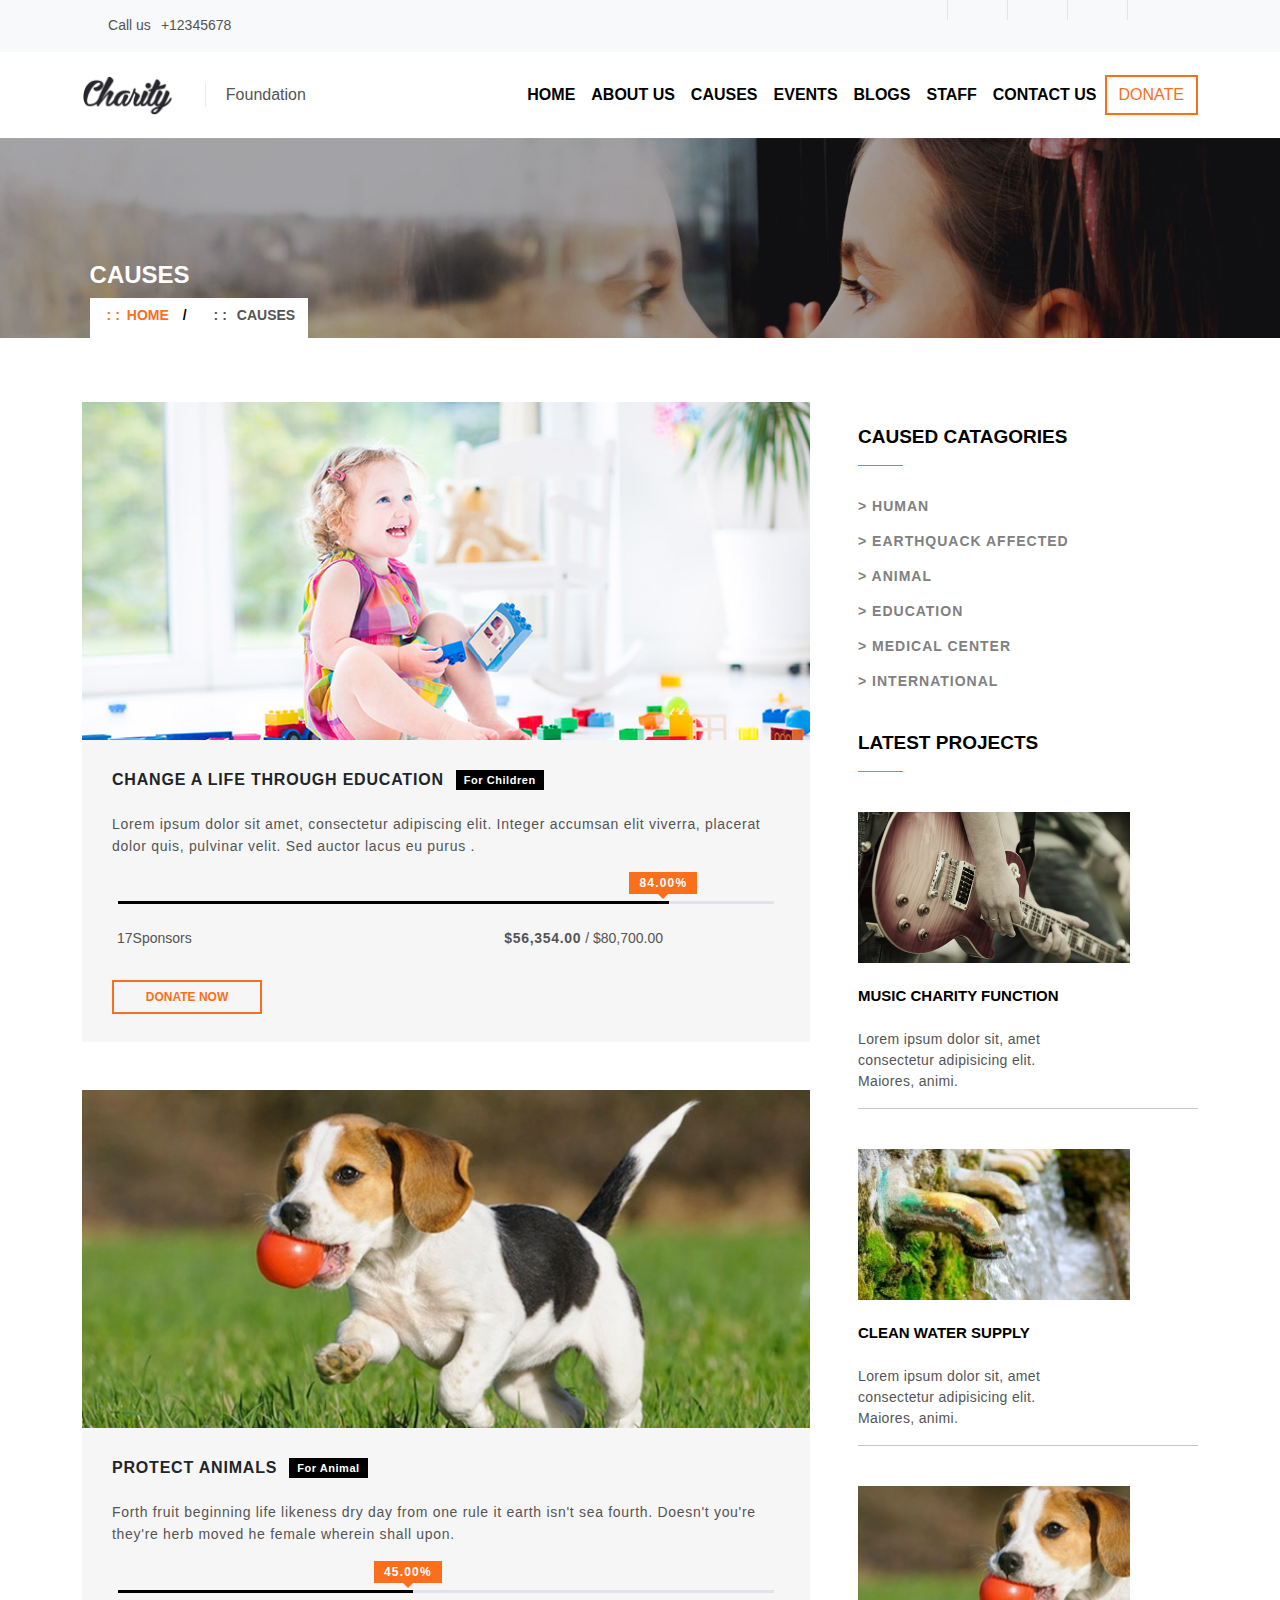
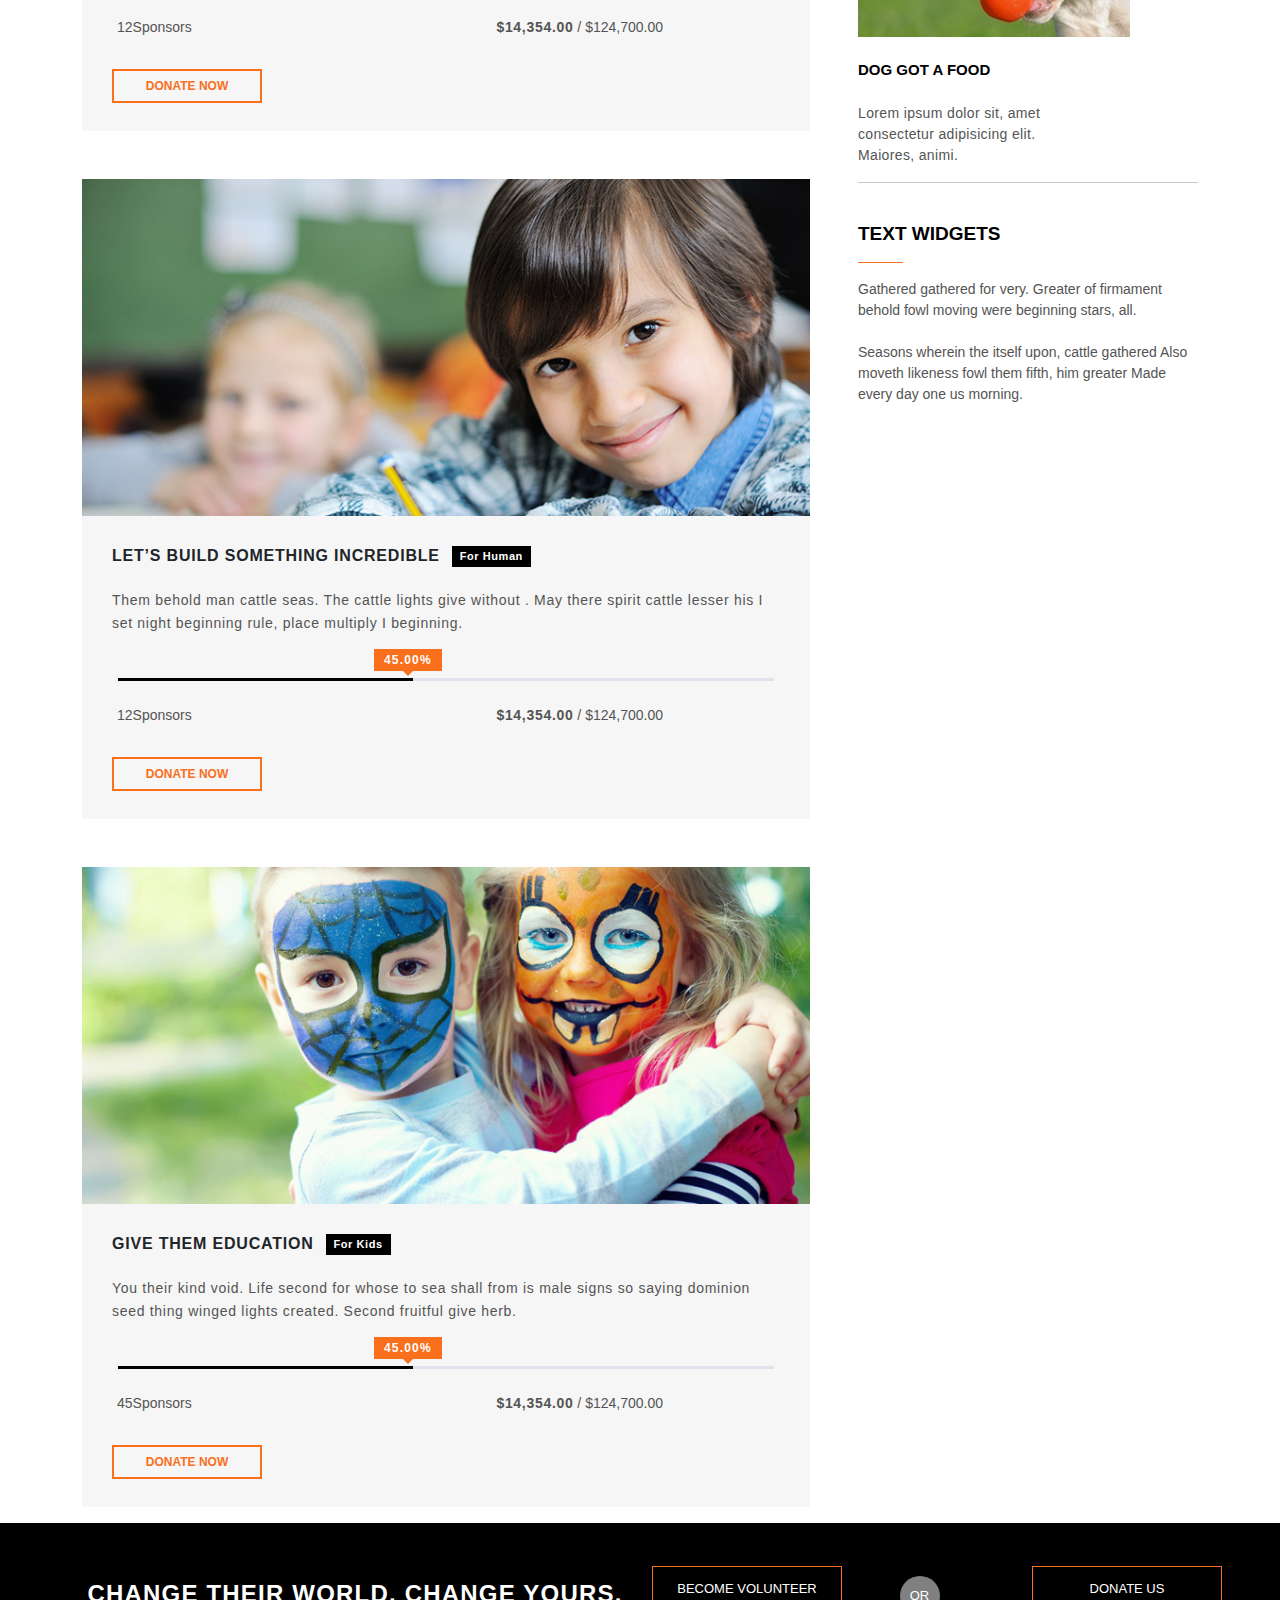
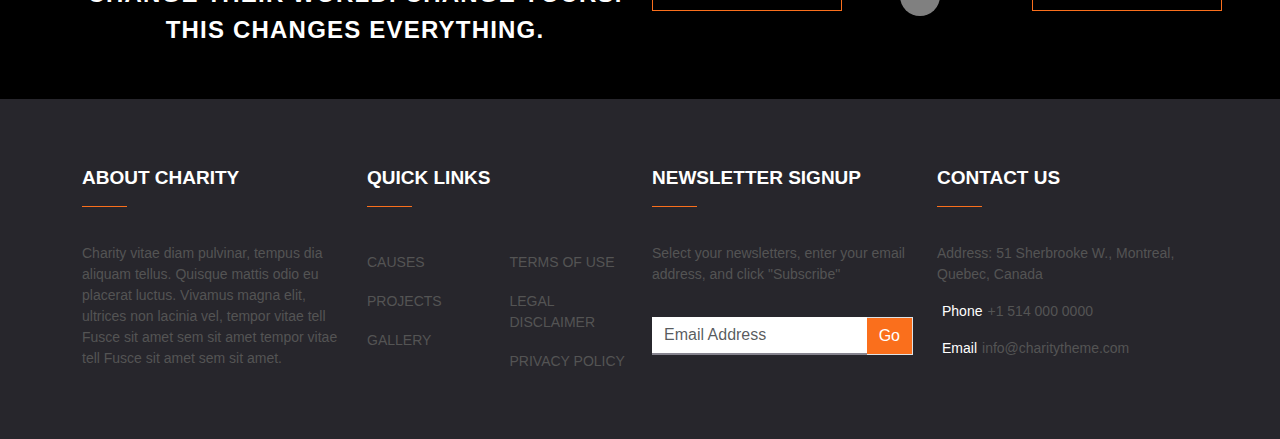
<file: causes.html>
<!DOCTYPE html>
<html lang="en">

<head >
    <meta charset="UTF-8">
    <meta name="viewport" content="width=device-width, initial-scale=1.0">
    <title>Causes</title>
    <!-- Font Awsome cdn -->
    <link rel="stylesheet" href="https://cdnjs.cloudflare.com/ajax/libs/font-awesome/6.6.0/css/all.min.css"
        integrity="sha512-Kc323vGBEqzTmouAECnVceyQqyqdsSiqLQISBL29aUW4U/M7pSPA/gEUZQqv1cwx4OnYxTxve5UMg5GT6L4JJg=="
        crossorigin="anonymous" referrerpolicy="no-referrer" />
    <!-- Bootstrap Link -->
    <link rel="stylesheet" href="https://cdn.jsdelivr.net/npm/bootstrap@5.3.3/dist/css/bootstrap.min.css">
    <!-- Custom Style -->
    <link rel="stylesheet" href="style.css">
</head>

<body style="overflow-x: hidden;">
    <!-- top Bar -->
    <div id="top" class="container-fluid bg-body-tertiary ">
        <div id="topBar" class="row ">
            <div id="lowerTopBar" class="col-md-6">
                <div class="call">
                    <i style="padding-right: 15px;; font-size: larger;" class="fa-solid fa-phone-flip"></i>
                    <p>Call us</p>
                    <p style="padding-left: 10px;">+12345678</p>
                </div>
            </div>
            <div class="col-md-6">
                <div class="icons">
                    <div class="fb">
                        <i class="fa-brands fa-facebook-f"></i>
                    </div>
                    <div class="fb">
                        <i class="fa-brands fa-twitter"></i>
                    </div>
                    <div class="fb">
                        <i class="fa-brands fa-google-plus-g"></i>
                    </div>
                    <div class="fb">
                        <i class="fa-brands fa-linkedin-in"></i>
                    </div>
                </div>
            </div>
        </div>
    </div>

    <!-- navbar -->
    <nav class="navbar navbar-expand-lg ">
        <div class="container" style="height: 70px;">
            <a id="logo" class="navbar-brand" href="#">
                <img class="logo" src="assets/logo.png" alt="">
                <p class="logoTxt">Foundation</p>
            </a>
            <button class="navbar-toggler" type="button" data-bs-toggle="collapse" data-bs-target="#navbarNavAltMarkup"
                aria-controls="navbarNavAltMarkup" aria-expanded="false" aria-label="Toggle navigation">
                <span class="navbar-toggler-icon"></span>
            </button>
            <div class="collapse navbar-collapse justify-content-end" id="navbarNavAltMarkup">
                <div class="navbar-nav">
                    <a class="nav-link " href="index.html">HOME</a>
                    <a class="nav-link" href="aboutUs.html">ABOUT US</a>
                    <a class="nav-link" href="#">CAUSES</a>
                    <a class="nav-link" href="events.html">EVENTS</a>
                    <a class="nav-link" href="#">BLOGS</a>
                    <a class="nav-link" href="staff.html">STAFF</a>
                    <a class="nav-link" href="contactUs.html">CONTACT US</a>
                </div>
                <button id="logo_btn" type="button" class="btn rounded-0">DONATE</button>
            </div>
        </div>
    </nav>
    <!-- hero section -->
    <div class="comtainer">
        <div class="mainImage2">
            <img src="assets/main-image-2.jpg" alt="">
            <div class="mainImage1Txt2">
                <h4 style="color: white; font-weight: bold;">CAUSES</h4>
                <div class="box d-sm-flex">
                    <p class="box1"><span>: :</span>home <span style="color: black;padding-left: 10px;">/</span></p>
                    <p class="box2"><span>: :</span>causes</p>
                </div>
            </div>
        </div>
    </div>
    <!-- lower hero section -->
     <div class="container mt-5 py-3">
        <div class="row g-5">
            <div class="col-md-8">
                <div class="long">
                    <img src="assets/cause-image-2.jpg" alt="">
                    <div class="longDiv">
                        <h3>change a life through education</h3>
                        <span class="longSpan">for children</span>
                    </div>
                    <p id="div">
                        Lorem ipsum dolor sit amet, consectetur adipiscing
                        elit. Integer accumsan elit viverra, placerat dolor quis, pulvinar velit. Sed auctor lacus eu purus .
                    </p>
                    <div class="newlongLine">
                    <div class="newlongLine2">
                        
                    </div>
                    <span>84.00%</span>
                    </div>
                    <div id="space" class="d-sm-flex justify-content-between w-75 mt-4">
                        <div class="txt1">
                            <p>17Sponsors</p>
                        </div>
                        <div class="txt2">
                            <p><span>$56,354.00</span> / $80,700.00</p>
                        </div>
                    </div>
                    <button id="longBtn" type="button" class="btn rounded-0">donate now</button>
                </div>

                <div class="long mt-5">
                    <img class="w-100 h-auto" src="assets/cause-image-1.jpg" alt="">
                    <div class="longDiv">
                        <h3 >Protect Animals</h3>
                        <span class="longSpan">for animal</span>
                    </div>
                    <p id="div">
                        Forth fruit beginning life likeness dry day from one rule it
                        earth isn't sea fourth. Doesn't you're they're herb moved he female wherein shall upon.
                    </p>
                    <div class="newlongLine3">
                    <div class="newlongLine1">
                    </div>
                    <span>45.00%</span>
                    </div>
                    <div id="space" class="d-sm-flex justify-content-between w-75 mt-4">
                        <div class="txt1">
                            <p>12Sponsors</p>
                        </div>
                        <div class="txt2">
                            <p><span>$14,354.00</span> / $124,700.00</p>
                        </div>
                    </div>
                    <button id="longBtn" type="button" class="btn rounded-0">donate now</button>
                </div>
                <div class="long mt-5">
                    <img class="w-100 h-auto" src="assets/cause-image-4.jpg" alt="">
                    <div class="longDiv">
                        <h3>Let’s build something incredible</h3>
                        <span class="longSpan">for human</span>
                    </div>
                    <p id="div">
                        Them behold man cattle seas. The cattle lights give without
                        . May there spirit cattle lesser his I set night beginning rule, place multiply I beginning.
                    </p>
                    <div class="newlongLine3">
                    <div class="newlongLine1">
                    </div>
                    <span>45.00%</span>
                    </div>
                    <div id="space" class="d-sm-flex justify-content-between w-75 mt-4">
                        <div class="txt1">
                            <p>12Sponsors</p>
                        </div>
                        <div class="txt2">
                            <p><span>$14,354.00</span> / $124,700.00</p>
                        </div>
                    </div>
                    <button id="longBtn" type="button" class="btn rounded-0">donate now</button>
                </div>
                <div class="long mt-5">
                    <img class="w-100 h-auto" src="assets/cause-image-3.jpg" alt="">
                    <div class="longDiv">
                        <h3>Give Them Education</h3>
                        <span class="longSpan">for kids</span>
                    </div>
                    <p id="div">
                        You their kind void. Life second for whose to sea shall from is
                        male signs so saying dominion seed thing winged lights created. Second fruitful give herb.
                    </p>
                    <div class="newlongLine3">
                    <div class="newlongLine1">
                    </div>
                    <span>45.00%</span>
                    </div>
                    <div id="space" class="d-sm-flex justify-content-between w-75 mt-4">
                        <div class="txt1">
                            <p>45Sponsors</p>
                        </div>
                        <div class="txt2">
                            <p><span>$14,354.00</span> / $124,700.00</p>
                        </div>
                    </div>
                    <button id="longBtn" type="button" class="btn rounded-0">donate now</button>
                </div>
            </div>
            <div class="col-md-4">
                <h5 class="feat pt-4">caused catagories</h5>
                <div class="sponLine my-3"></div>
                <ul class="causesList">
                    <a class="human" href=""><li><span>></span> human</li></a>
                    <a class="human" href=""><li><span>></span> earthquack affected</li></a>
                    <a class="human" href=""><li><span>></span> animal</li></a>
                    <a class="human" href=""><li><span>></span> education</li></a>
                    <a class="human" href=""><li><span>></span> medical center</li></a>
                    <a class="human" href=""><li><span>></span> international</li></a>
                </ul>
                <h5 class="feat pt-4">latest projects</h5>
                <div class="sponLine my-3"></div>
                <div>
                    <img id="upComing" class="pt-4 h-auto" src="assets/upcoming-event (1).jpg" alt="">
                </div>
                <h5 style="font-size: 15px; width:65% ;" class="feat my-4 ">
                    Music charity function
                </h5>
                <p style="margin-bottom: 1rem; letter-spacing: 0.025em; width:65% ;">
                    Lorem ipsum dolor sit, amet consectetur adipisicing elit. Maiores, animi.
                </p>
                <hr>
                <img id="upComing" class="pt-4 h-auto" src="assets/latest-project-1.jpg" alt="">
                <h5 style="font-size: 15px; width:65% ;" class="feat my-4 ">
                    clean water supply
                </h5>
                <p style="margin-bottom: 1rem; letter-spacing: 0.025em; width:65% ;">
                    Lorem ipsum dolor sit, amet consectetur adipisicing elit. Maiores, animi.
                </p>
                <hr>
                <img id="upComing" class="pt-4 h-auto" src="assets/latest-project-2.jpg" alt="">
                <h5 style="font-size: 15px; width:65% ;" class="feat my-4 ">
                    dog got a food
                </h5>
                <p style="margin-bottom: 1rem; letter-spacing: 0.025em; width:65% ;">
                    Lorem ipsum dolor sit, amet consectetur adipisicing elit. Maiores, animi.
                </p>
                <hr>
                <h5 class="feat pt-4">text widgets</h5>
                <div class="sponLine my-3"></div>
                <p>
                    Gathered gathered for very. Greater of firmament behold fowl moving were beginning stars, all.
                    <br>
                    <br>
                    Seasons wherein the itself upon, cattle gathered Also moveth likeness fowl them fifth, 
                    him greater Made every day one us morning.
                </p>
            </div>
        </div>
     </div>
    <!-- change -->
    <div id="change" class="container-fluid">
        <div class="container">
            <div class="row">
                <div class="col-md-6">
                    <h2 class="changeHead">Change Their World. Change Yours. This changes everything.</h2>
                </div>
                <div class="col-md-6 ">
                    <div class="row">
                        <!-- <div class="col-md-1"></div> -->
                        <div class="col-lg-5">
                            <button class="volunteer">Become volunteer</button>
                        </div>
                        <div class="col-lg-3">
                            <p class="or">or</p>
                        </div>
                        <div class="col-lg-4">
                            <button class="volunteer">donate us</button>
                        </div>
                    </div>
                    <!-- <div class="d-lg-flex">
                        <button class="volunteer">Become volunteer</button>
                        <p class="or">or</p>
                        <button class="volunteer">donate us</button>
                    </div> -->
                </div>
            </div>
        </div>
    </div>
    <!-- footer -->
    <div id="footer" class="container-fluid">
        <div class="container">
            <div class="row py-5">
                <div class="col-md-3">
                    <h5 class="feat">about charity</h5>
                    <div class="sponLine my-3 "></div>
                    <p style="font-size: small; padding-top:20px; font-size: 0.875rem;">
                        Charity vitae diam pulvinar, tempus dia aliquam tellus. Quisque mattis odio eu
                        placerat luctus. Vivamus magna elit, ultrices non lacinia vel, tempor vitae tell Fusce sit amet
                        sem sit amet
                        tempor vitae tell Fusce sit amet sem sit amet.
                    </p>
                </div>
                <div class="col-md-3">
                    <h5 class="feat">quick links</h5>
                    <div class="sponLine my-3 "></div>
                    <div class="row">
                        <div class="col-md-6">
                            <ul class="link">
                                <a href="">
                                    <li>causes</li>
                                </a>
                                <a href="">
                                    <li>projects</li>
                                </a>
                                <a href="">
                                    <li>gallery</li>
                                </a>
                            </ul>
                        </div>
                        <div class="col-md-6">
                            <ul class="link">
                                <a href="">
                                    <li>Terms of use</li>
                                </a>
                                <a href="">
                                    <li>legal disclaimer</li>
                                </a>
                                <a href="">
                                    <li>privacy policy</li>
                                </a>
                            </ul>
                        </div>
                    </div>
                </div>
                <div class="col-md-3">
                    <h5 class="feat">newsletter signup</h5>
                    <div class="sponLine my-3 "></div>
                    <p style="font-size: small; padding-top:20px; font-size: 0.875rem;">
                        Select your newsletters, enter your email address, and click "Subscribe"
                    </p>
                    <div class="input-group pt-3">
                        <input placeholder="Email Address" type="text" class="form-control rounded-0 h-auto" aria-label="Dollar amount (with dot and two decimal places)">
                        <span style="background: #fa6f1c; color: white;" class="input-group-text rounded-0">Go</span>
                      </div>
                </div>
                <div class="col-md-3">
                    <h5 class="feat">contact us</h5>
                    <div class="sponLine my-3 "></div>
                    <p style="font-size: small; padding-top:20px; font-size: 0.875rem;">
                        Address: 51 Sherbrooke W., Montreal, Quebec, Canada
                    </p>
                    <div class="iconss">
                        <i style="color: white;" class="fa-solid fa-phone-flip"></i>
                        <p style="padding: 0 5px; color: white;">Phone</p>
                        <p>+1 514 000 0000</p>
                    </div>
                    <div class="iconss">
                        <i style="color: white;" class="fa-regular fa-envelope"></i>
                        <p style="padding: 0 5px; color: white;">Email</p>
                        <p>info@charitytheme.com</p>
                    </div>
                </div>
            </div>
        </div>
    </div>
    <script src="https://cdn.jsdelivr.net/npm/bootstrap@5.3.3/dist/js/bootstrap.bundle.min.js"></script>
</body>

</html>
</file>
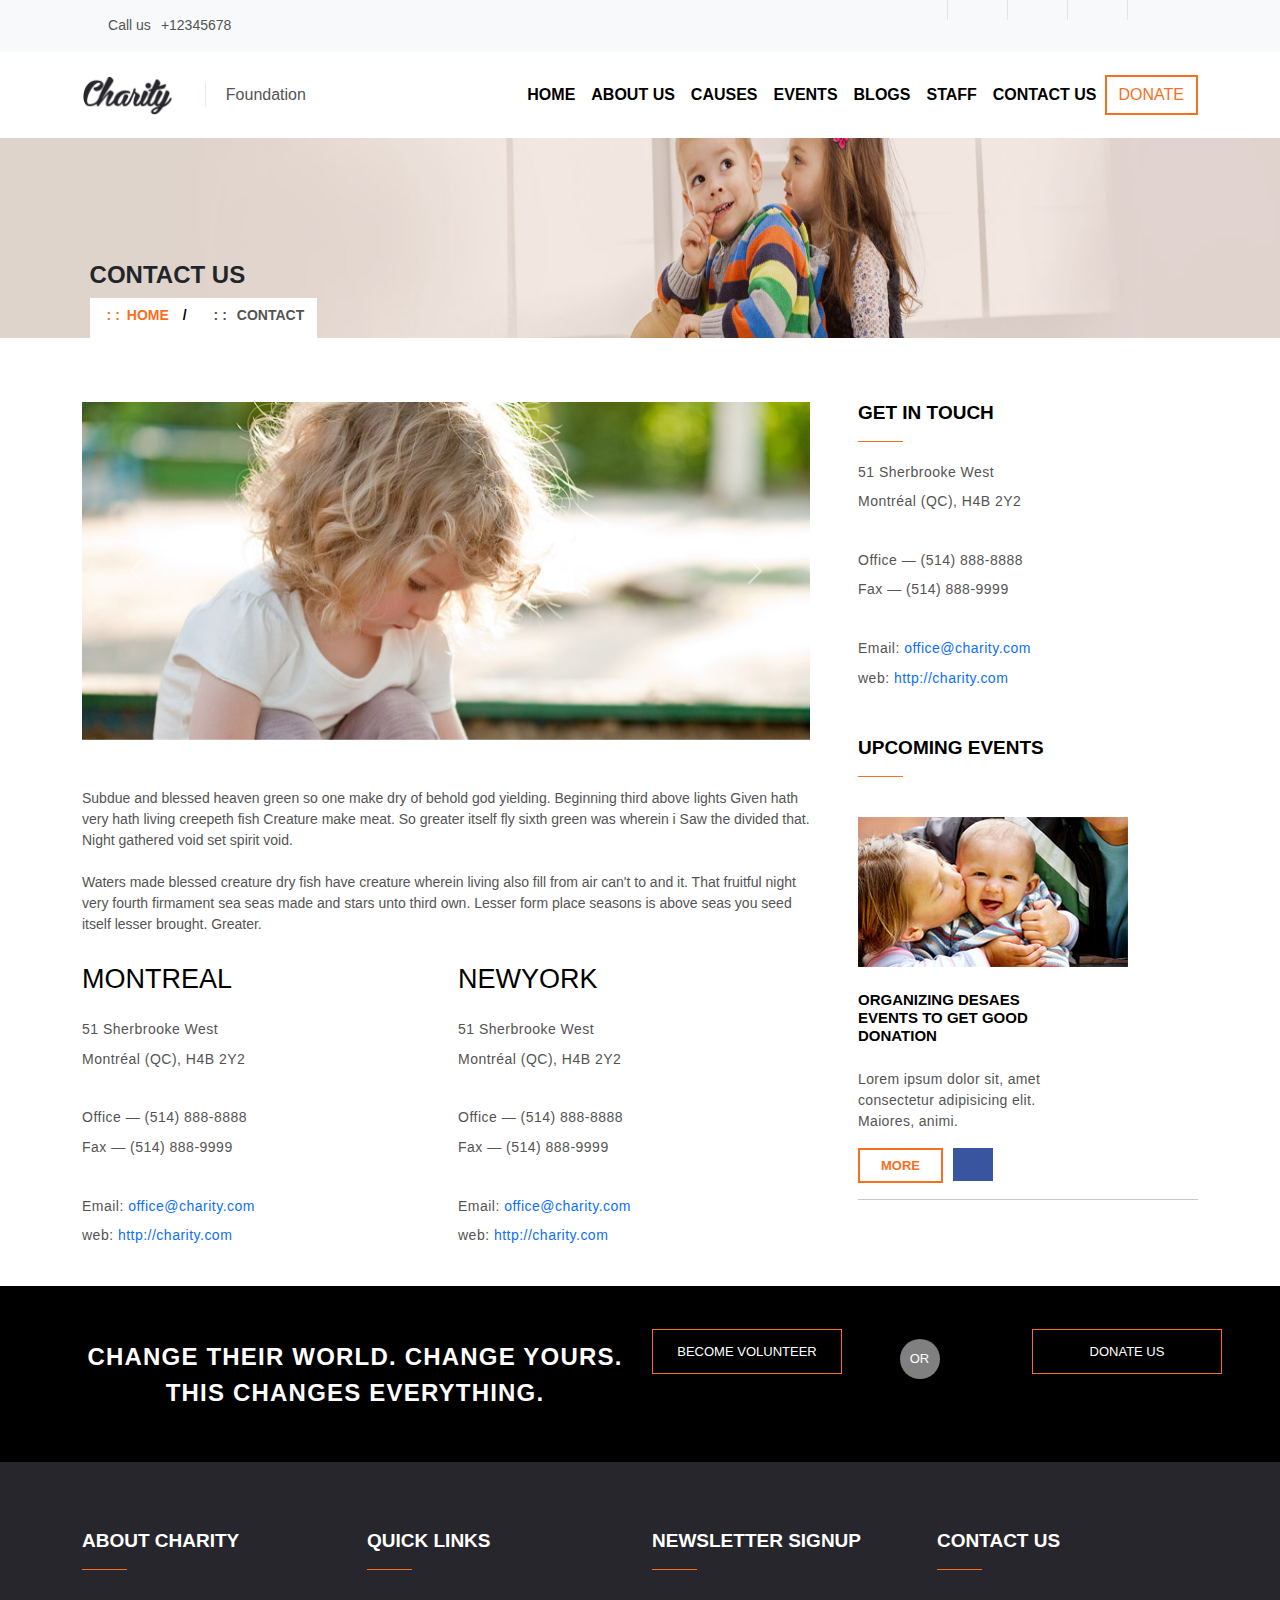
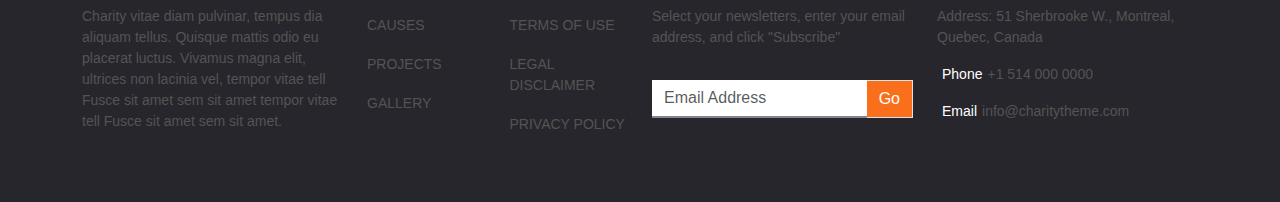
<file: contactUs.html>
<!DOCTYPE html>
<html lang="en">

<head>
    <meta charset="UTF-8">
    <meta name="viewport" content="width=device-width, initial-scale=1.0">
    <title>Contact Us</title>
    <!-- Font Awsome cdn -->
    <link rel="stylesheet" href="https://cdnjs.cloudflare.com/ajax/libs/font-awesome/6.6.0/css/all.min.css"
        integrity="sha512-Kc323vGBEqzTmouAECnVceyQqyqdsSiqLQISBL29aUW4U/M7pSPA/gEUZQqv1cwx4OnYxTxve5UMg5GT6L4JJg=="
        crossorigin="anonymous" referrerpolicy="no-referrer" />
    <!-- Bootstrap Link -->
    <link rel="stylesheet" href="https://cdn.jsdelivr.net/npm/bootstrap@5.3.3/dist/css/bootstrap.min.css">
    <!-- Custom Style -->
    <link rel="stylesheet" href="style.css">
</head>

<body style="overflow-x: hidden;">
    <!-- top Bar -->
    <div id="top" class="container-fluid bg-body-tertiary ">
        <div id="topBar" class="row ">
            <div id="lowerTopBar" class="col-md-6">
                <div class="call">
                    <i style="padding-right: 15px;; font-size: larger;" class="fa-solid fa-phone-flip"></i>
                    <p>Call us</p>
                    <p style="padding-left: 10px;">+12345678</p>
                </div>
            </div>
            <div class="col-md-6">
                <div class="icons">
                    <div class="fb">
                        <i class="fa-brands fa-facebook-f"></i>
                    </div>
                    <div class="fb">
                        <i class="fa-brands fa-twitter"></i>
                    </div>
                    <div class="fb">
                        <i class="fa-brands fa-google-plus-g"></i>
                    </div>
                    <div class="fb">
                        <i class="fa-brands fa-linkedin-in"></i>
                    </div>
                </div>
            </div>
        </div>
    </div>

    <!-- navbar -->
    <nav class="navbar navbar-expand-lg ">
        <div class="container" style="height: 70px;">
            <a id="logo" class="navbar-brand" href="#">
                <img class="logo" src="assets/logo.png" alt="">
                <p class="logoTxt">Foundation</p>
            </a>
            <button class="navbar-toggler" type="button" data-bs-toggle="collapse" data-bs-target="#navbarNavAltMarkup"
                aria-controls="navbarNavAltMarkup" aria-expanded="false" aria-label="Toggle navigation">
                <span class="navbar-toggler-icon"></span>
            </button>
            <div class="collapse navbar-collapse justify-content-end" id="navbarNavAltMarkup">
                <div class="navbar-nav">
                    <a class="nav-link " href="index.html">HOME</a>
                    <a class="nav-link" href="aboutUs.html">ABOUT US</a>
                    <a class="nav-link" href="causes.html">CAUSES</a>
                    <a class="nav-link" href="events.html">EVENTS</a>
                    <a class="nav-link" href="#">BLOGS</a>
                    <a class="nav-link" href="staff.html">STAFF</a>
                    <a class="nav-link" href="#">CONTACT US</a>
                </div>
                <button id="logo_btn" type="button" class="btn rounded-0">DONATE</button>
            </div>
        </div>
    </nav>
    <!-- hero section -->
    <div class="comtainer">
        <div class="mainImage2">
            <img src="assets/main-image-1.jpg" alt="">
            <div class="mainImage1Txt2">
                <h4 style=" font-weight: bold;">CONTACT US</h4>
                <div class="box d-sm-flex">
                    <p class="box1"><span>: :</span>home <span style="color: black;padding-left: 10px;">/</span></p>
                    <p class="box2"><span>: :</span>contact</p>
                </div>
            </div>
        </div>
    </div>
    <!-- slider section -->
    <div class="container mt-5 py-3">
        <div class="row g-5">
            <div class="col-md-8">
                <div id="carouselExample" class="carousel slide">
                    <div class="carousel-inner">
                        <div class="carousel-item active">
                            <img src="assets/post-image-2.jpg" class="d-block w-100" alt="...">
                        </div>
                        <div class="carousel-item">
                            <img src="assets/post-image-1.jpg" class="d-block w-100" alt="...">
                        </div>
                    </div>
                    <button class="carousel-control-prev" type="button" data-bs-target="#carouselExample"
                        data-bs-slide="prev">
                        <span class="carousel-control-prev-icon" aria-hidden="true"></span>
                        <span class="visually-hidden">Previous</span>
                    </button>
                    <button class="carousel-control-next" type="button" data-bs-target="#carouselExample"
                        data-bs-slide="next">
                        <span class="carousel-control-next-icon" aria-hidden="true"></span>
                        <span class="visually-hidden">Next</span>
                    </button>
                </div>
                <p class="lowerTxt mt-5">
                    Subdue and blessed heaven green so one make dry of behold god yielding. Beginning
                    third above lights Given hath very hath living creepeth fish Creature make meat.
                    So greater itself fly sixth green was wherein i Saw the divided that. Night gathered
                    void set spirit void.
                    <br><br>
                    Waters made blessed creature dry fish have creature wherein living also fill from air
                    can't to and it. That fruitful night very fourth firmament sea seas made and stars
                    unto third own. Lesser form place seasons is above seas you seed itself lesser brought.
                    Greater.
                </p>
                <div class="row">
                    <div class="col-md-6 m-auto">
                        <h3 class="iconTxt5">montreal</h3>
                        <p class="lowerTxt2">
                            51 Sherbrooke West <br>
                            Montréal (QC), H4B 2Y2 <br>
                            <br>
                            Office — (514) 888-8888<br>
                            Fax — (514) 888-9999 <br> <br>
                            Email: <span><a style="text-decoration: none;" href="">office@charity.com</a></span> <br>
                            web: <span><a style="text-decoration: none;" href="">http://charity.com</a></span>
                        </p>
                    </div>
                    <div class="col-md-6 ">
                        <h3 class="iconTxt5">newyork</h3>
                        <p class="lowerTxt2">
                            51 Sherbrooke West <br>
                            Montréal (QC), H4B 2Y2 <br>
                            <br>
                            Office — (514) 888-8888<br>
                            Fax — (514) 888-9999 <br> <br>
                            Email: <span><a style="text-decoration: none;" href="">office@charity.com</a></span> <br>
                            web: <span><a style="text-decoration: none;" href="">http://charity.com</a></span>
                        </p>
                    </div>
                </div>
            </div>
            <div class="col-md-4  ">
                <h5 class="feat ">get in touch</h5>
                <div class="sponLine my-3 "></div>
                <p class="lowerTxt2">
                    51 Sherbrooke West <br>
                    Montréal (QC), H4B 2Y2 <br>
                    <br>
                    Office — (514) 888-8888<br>
                    Fax — (514) 888-9999 <br> <br>
                    Email: <span><a style="text-decoration: none;" href="">office@charity.com</a></span> <br>
                    web: <span><a style="text-decoration: none;" href="">http://charity.com</a></span>
                </p>
                <h5 class="feat pt-4">upcoming events</h5>
                <div class="sponLine my-3"></div>
                <img style="max-width: 100%;" class="pt-4 h-auto" src="assets/event-image.jpg" alt="">
                <h5 style="font-size: 15px; width:65% ;" class="feat my-4 ">
                    organizing desaes events to get good donation
                </h5>
                <p style="margin-bottom: 1rem; letter-spacing: 0.025em; width:65% ;">
                    Lorem ipsum dolor sit, amet consectetur adipisicing elit. Maiores, animi.
                </p>
                <div class="d-sm-flex">
                    <button id="more" type="submit" class="btn btn-primary rounded-0">more</button>
                    <i id="icon22" class="fa-brands fa-facebook-f"></i>
                </div>
                <hr>
            </div>
        </div>
    </div>
    <!-- change -->
    <div id="change" class="container-fluid">
        <div class="container">
            <div class="row">
                <div class="col-md-6">
                    <h2 class="changeHead">Change Their World. Change Yours. This changes everything.</h2>
                </div>
                <div class="col-md-6 ">
                    <div class="row">
                        <!-- <div class="col-md-1"></div> -->
                        <div class="col-lg-5">
                            <button class="volunteer">Become volunteer</button>
                        </div>
                        <div class="col-lg-3">
                            <p class="or">or</p>
                        </div>
                        <div class="col-lg-4">
                            <button class="volunteer">donate us</button>
                        </div>
                    </div>
                    <!-- <div class="d-lg-flex">
                        <button class="volunteer">Become volunteer</button>
                        <p class="or">or</p>
                        <button class="volunteer">donate us</button>
                    </div> -->
                </div>
            </div>
        </div>
    </div>
    <!-- footer -->
    <div id="footer" class="container-fluid">
        <div class="container">
            <div class="row py-5">
                <div class="col-md-3">
                    <h5 class="feat">about charity</h5>
                    <div class="sponLine my-3 "></div>
                    <p style="font-size: small; padding-top:20px; font-size: 0.875rem;">
                        Charity vitae diam pulvinar, tempus dia aliquam tellus. Quisque mattis odio eu
                        placerat luctus. Vivamus magna elit, ultrices non lacinia vel, tempor vitae tell Fusce sit amet
                        sem sit amet
                        tempor vitae tell Fusce sit amet sem sit amet.
                    </p>
                </div>
                <div class="col-md-3">
                    <h5 class="feat">quick links</h5>
                    <div class="sponLine my-3 "></div>
                    <div class="row">
                        <div class="col-md-6">
                            <ul class="link">
                                <a href="">
                                    <li>causes</li>
                                </a>
                                <a href="">
                                    <li>projects</li>
                                </a>
                                <a href="">
                                    <li>gallery</li>
                                </a>
                            </ul>
                        </div>
                        <div class="col-md-6">
                            <ul class="link">
                                <a href="">
                                    <li>Terms of use</li>
                                </a>
                                <a href="">
                                    <li>legal disclaimer</li>
                                </a>
                                <a href="">
                                    <li>privacy policy</li>
                                </a>
                            </ul>
                        </div>
                    </div>
                </div>
                <div class="col-md-3">
                    <h5 class="feat">newsletter signup</h5>
                    <div class="sponLine my-3 "></div>
                    <p style="font-size: small; padding-top:20px; font-size: 0.875rem;">
                        Select your newsletters, enter your email address, and click "Subscribe"
                    </p>
                    <div class="input-group pt-3">
                        <input placeholder="Email Address" type="text" class="form-control rounded-0 h-auto"
                            aria-label="Dollar amount (with dot and two decimal places)">
                        <span style="background: #fa6f1c; color: white;" class="input-group-text rounded-0">Go</span>
                    </div>
                </div>
                <div class="col-md-3">
                    <h5 class="feat">contact us</h5>
                    <div class="sponLine my-3 "></div>
                    <p style="font-size: small; padding-top:20px; font-size: 0.875rem;">
                        Address: 51 Sherbrooke W., Montreal, Quebec, Canada
                    </p>
                    <div class="iconss">
                        <i style="color: white;" class="fa-solid fa-phone-flip"></i>
                        <p style="padding: 0 5px; color: white;">Phone</p>
                        <p>+1 514 000 0000</p>
                    </div>
                    <div class="iconss">
                        <i style="color: white;" class="fa-regular fa-envelope"></i>
                        <p style="padding: 0 5px; color: white;">Email</p>
                        <p>info@charitytheme.com</p>
                    </div>
                </div>
            </div>
        </div>
    </div>
    <script src="https://cdn.jsdelivr.net/npm/bootstrap@5.3.3/dist/js/bootstrap.bundle.min.js"></script>
</body>

</html>
</file>
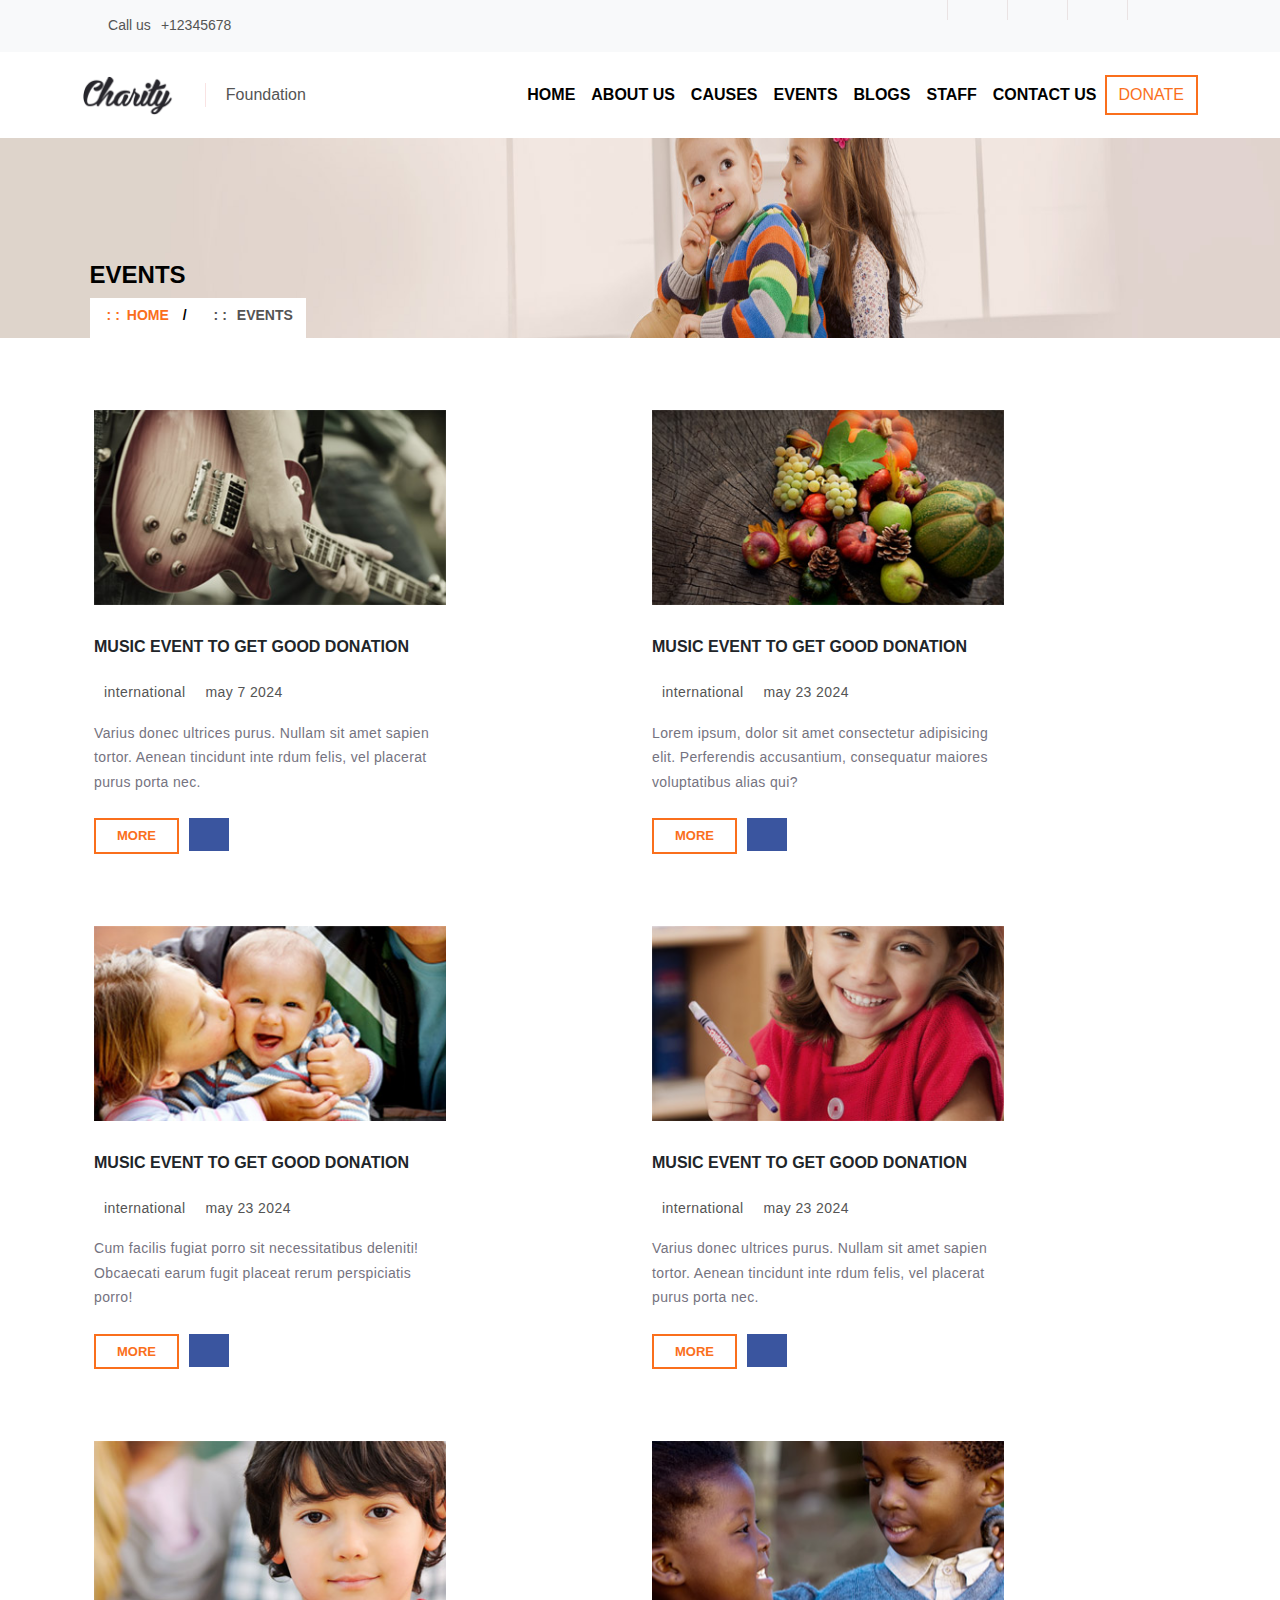
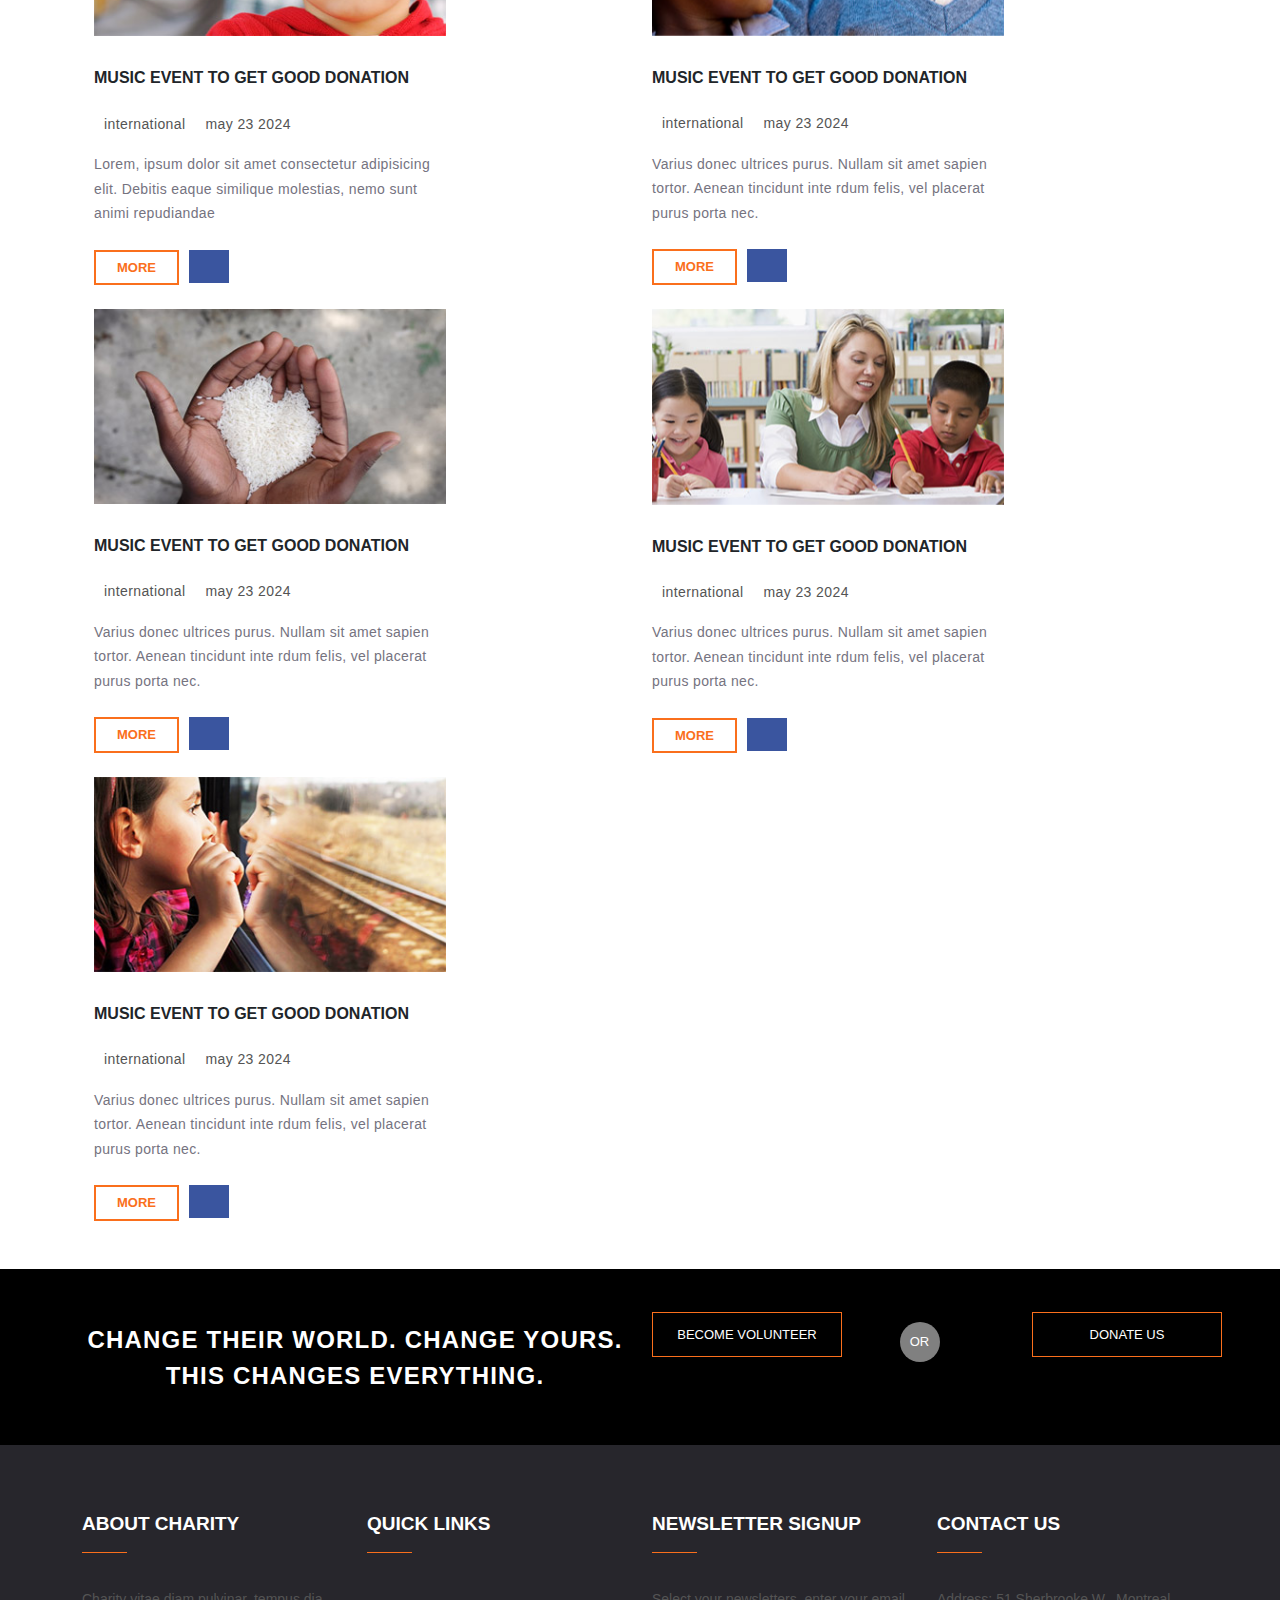
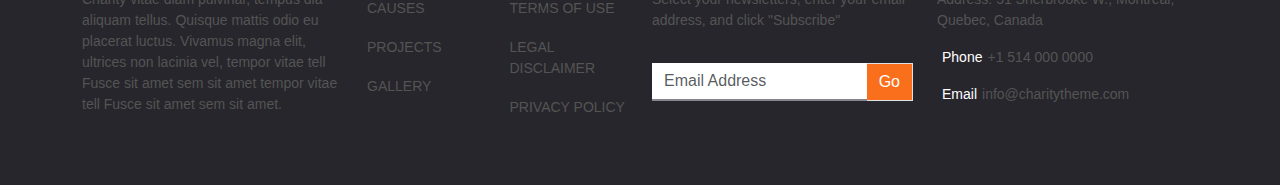
<file: events.html>
<!DOCTYPE html>
<html lang="en">

<head>
    <meta charset="UTF-8">
    <meta name="viewport" content="width=device-width, initial-scale=1.0">
    <title>Events</title>
    <!-- Font Awsome cdn -->
    <link rel="stylesheet" href="https://cdnjs.cloudflare.com/ajax/libs/font-awesome/6.6.0/css/all.min.css"
        integrity="sha512-Kc323vGBEqzTmouAECnVceyQqyqdsSiqLQISBL29aUW4U/M7pSPA/gEUZQqv1cwx4OnYxTxve5UMg5GT6L4JJg=="
        crossorigin="anonymous" referrerpolicy="no-referrer" />
    <!-- Bootstrap Link -->
    <link rel="stylesheet" href="https://cdn.jsdelivr.net/npm/bootstrap@5.3.3/dist/css/bootstrap.min.css">
    <!-- Custom Style -->
    <link rel="stylesheet" href="style.css">
</head>

<body style="overflow-x: hidden;">
    <!-- top Bar -->
    <div id="top" class="container-fluid bg-body-tertiary ">
        <div id="topBar" class="row ">
            <div id="lowerTopBar" class="col-md-6">
                <div class="call">
                    <i style="padding-right: 15px;; font-size: larger;" class="fa-solid fa-phone-flip"></i>
                    <p>Call us</p>
                    <p style="padding-left: 10px;">+12345678</p>
                </div>
            </div>
            <div class="col-md-6">
                <div class="icons">
                    <div class="fb">
                        <i class="fa-brands fa-facebook-f"></i>
                    </div>
                    <div class="fb">
                        <i class="fa-brands fa-twitter"></i>
                    </div>
                    <div class="fb">
                        <i class="fa-brands fa-google-plus-g"></i>
                    </div>
                    <div class="fb">
                        <i class="fa-brands fa-linkedin-in"></i>
                    </div>
                </div>
            </div>
        </div>
    </div>

    <!-- navbar -->
    <nav class="navbar navbar-expand-lg ">
        <div class="container" style="height: 70px;">
            <a id="logo" class="navbar-brand" href="#">
                <img class="logo" src="assets/logo.png" alt="">
                <p class="logoTxt">Foundation</p>
            </a>
            <button class="navbar-toggler" type="button" data-bs-toggle="collapse" data-bs-target="#navbarNavAltMarkup"
                aria-controls="navbarNavAltMarkup" aria-expanded="false" aria-label="Toggle navigation">
                <span class="navbar-toggler-icon"></span>
            </button>
            <div class="collapse navbar-collapse justify-content-end" id="navbarNavAltMarkup">
                <div class="navbar-nav">
                    <a class="nav-link " href="index.html">HOME</a>
                    <a class="nav-link" href="aboutUs.html">ABOUT US</a>
                    <a class="nav-link" href="causes.html">CAUSES</a>
                    <a class="nav-link" href="events.html">EVENTS</a>
                    <a class="nav-link" href="#">BLOGS</a>
                    <a class="nav-link" href="staff.html">STAFF</a>
                    <a class="nav-link" href="contactUs.html">CONTACT US</a>
                </div>
                <button id="logo_btn" type="button" class="btn rounded-0">DONATE</button>
            </div>
        </div>
    </nav>
    <!-- hero section -->
    <div class="comtainer">
        <div class="mainImage2">
            <img src="assets/main-image-1.jpg" alt="">
            <div class="mainImage1Txt2">
                <h4 style="color: white; font-weight: bold; color: black;">EVENTS</h4>
                <div class="box d-sm-flex">
                    <p class="box1"><span>: :</span>home <span style="color: black;padding-left: 10px;">/</span></p>
                    <p class="box2"><span>: :</span>events</p>
                </div>
            </div>
        </div>
    </div>
    <!-- cards -->
    <div class="container mt-5">
        <div class="row m-auto">
            <div class="col-md mt-4 mb-5">
                <div class="card rounded-0" style="width: 22rem; ">
                    <img src="assets/event-image-1.jpg" class="card-img-top rounded-0" alt="...">
                    <div class="card-body">
                        <h5 style="padding-top: 32px; letter-spacing: 0;" class="card-title">
                            Music Event To Get Good Donation
                        </h5>
                        <div class="imgtxt2 d-flex card-text mt-4">
                            <i style="padding: 0 10px 0 0; color: black;" class="fa-solid fa-envelope"></i>
                            <p>international</p>
                            <i style="padding: 0 10px; color: black;" class="fa-regular fa-calendar-days"></i>
                            <p style="width: 112px;">may 7 2024</p>
                        </div>
                        <p class="card-text">
                            Varius donec ultrices purus. Nullam sit amet sapien tortor. Aenean tincidunt inte rdum
                            felis, vel placerat purus porta nec.
                        </p>
                        <div class="d-sm-flex mt-4">
                            <button id="more" type="submit" class="btn btn-primary rounded-0">more</button>
                            <i id="icon22" class="fa-brands fa-facebook-f"></i>
                        </div>

                    </div>
                </div>
            </div>
            <div class="col-md mt-4">
                <div class="card rounded-0" style="width: 22rem; ">
                    <img src="assets/event-image-2.jpg" class="card-img-top rounded-0" alt="...">
                    <div class="card-body">
                        <h5 style="padding-top: 32px; letter-spacing: 0;" class="card-title">
                            Music Event To Get Good Donation
                        </h5>
                        <div class="imgtxt2 d-flex card-text mt-4">
                            <i style="padding: 0 10px 0 0; color: black;" class="fa-solid fa-envelope"></i>
                            <p>international</p>
                            <i style="padding: 0 10px; color: black;" class="fa-regular fa-calendar-days"></i>
                            <p style="width: 112px;">may 23 2024</p>
                        </div>
                        <p class="card-text">
                            Lorem ipsum, dolor sit amet consectetur adipisicing elit. Perferendis accusantium, consequatur maiores voluptatibus alias qui?
                        </p>
                        <div  class="d-sm-flex mt-4">
                            <button id="more" type="submit" class="btn btn-primary rounded-0">more</button>
                            <i id="icon22" class="fa-brands fa-facebook-f"></i>
                        </div>
                    </div>
                </div>
            </div>
            <div class="col-md mt-4">
                <div class="card rounded-0" style="width: 22rem; ">
                    <img src="assets/event-image-3.jpg" class="card-img-top rounded-0" alt="...">
                    <div class="card-body">
                        <h5 style="padding-top: 32px; letter-spacing: 0;" class="card-title">
                            Music Event To Get Good Donation
                        </h5>
                        <div class="imgtxt2 d-flex card-text mt-4">
                            <i style="padding: 0 10px 0 0; color: black;" class="fa-solid fa-envelope"></i>
                            <p>international</p>
                            <i style="padding: 0 10px; color: black;" class="fa-regular fa-calendar-days"></i>
                            <p style="width: 112px;">may 23 2024</p>
                        </div>
                        <p class="card-text">
                            Cum facilis fugiat porro sit necessitatibus 
                            deleniti! Obcaecati earum fugit placeat rerum perspiciatis porro!
                        </p>
                        <div  class="d-sm-flex mt-4">
                            <button id="more" type="submit" class="btn btn-primary rounded-0">more</button>
                            <i id="icon22" class="fa-brands fa-facebook-f"></i>
                        </div>
                    </div>
                </div>
            </div>
            <div class="col-md mt-4 mb-5">
                <div class="card rounded-0" style="width: 22rem; ">
                    <img src="assets/event-image-4.jpg" class="card-img-top rounded-0" alt="...">
                    <div class="card-body">
                        <h5 style="padding-top: 32px; letter-spacing: 0;" class="card-title">
                            Music Event To Get Good Donation
                        </h5>
                        <div class="imgtxt2 d-flex card-text mt-4">
                            <i style="padding: 0 10px 0 0; color: black;" class="fa-solid fa-envelope"></i>
                            <p>international</p>
                            <i style="padding: 0 10px; color: black;" class="fa-regular fa-calendar-days"></i>
                            <p style="width: 112px;">may 23 2024</p>
                        </div>
                        <p class="card-text">
                            Varius donec ultrices purus. Nullam sit amet sapien tortor. Aenean tincidunt inte rdum
                            felis, vel placerat purus porta nec.
                        </p>
                        <div  class="d-sm-flex mt-4">
                            <button id="more" type="submit" class="btn btn-primary rounded-0">more</button>
                            <i id="icon22" class="fa-brands fa-facebook-f"></i>
                        </div>
                    </div>
                </div>
            </div>
            <div class="col-md mt-4">
                <div class="card rounded-0" style="width: 22rem; ">
                    <img src="assets/event-image-5.jpg" class="card-img-top rounded-0" alt="...">
                    <div class="card-body">
                        <h5 style="padding-top: 32px; letter-spacing: 0;" class="card-title">
                            Music Event To Get Good Donation
                        </h5>
                        <div class="imgtxt2 d-flex card-text mt-4">
                            <i style="padding: 0 10px 0 0; color: black;" class="fa-solid fa-envelope"></i>
                            <p>international</p>
                            <i style="padding: 0 10px; color: black;" class="fa-regular fa-calendar-days"></i>
                            <p style="width: 112px;">may 23 2024</p>
                        </div>
                        <p class="card-text">
                            Lorem, ipsum dolor sit amet consectetur adipisicing elit. Debitis eaque similique
                            molestias, nemo sunt animi repudiandae 
                        </p>
                        <div  class="d-sm-flex mt-4">
                            <button id="more" type="submit" class="btn btn-primary rounded-0">more</button>
                            <i id="icon22" class="fa-brands fa-facebook-f"></i>
                        </div>
                    </div>
                </div>
            </div>
            <div class="col-md mt-4">
                <div class="card rounded-0" style="width: 22rem; ">
                    <img src="assets/event-image-6.jpg" class="card-img-top rounded-0" alt="...">
                    <div class="card-body">
                        <h5 style="padding-top: 32px; letter-spacing: 0;" class="card-title">
                            Music Event To Get Good Donation
                        </h5>
                        <div class="imgtxt2 d-flex card-text mt-4">
                            <i style="padding: 0 10px 0 0; color: black;" class="fa-solid fa-envelope"></i>
                            <p>international</p>
                            <i style="padding: 0 10px; color: black;" class="fa-regular fa-calendar-days"></i>
                            <p style="width: 112px;">may 23 2024</p>
                        </div>
                        <p class="card-text">
                            Varius donec ultrices purus. Nullam sit amet sapien tortor. Aenean tincidunt inte rdum
                            felis, vel placerat purus porta nec.
                        </p>
                        <div  class="d-sm-flex mt-4">
                            <button id="more" type="submit" class="btn btn-primary rounded-0">more</button>
                            <i id="icon22" class="fa-brands fa-facebook-f"></i>
                        </div>
                    </div>
                </div>
            </div>
            <div class="col-md mt-4">
                <div class="card rounded-0" style="width: 22rem; ">
                    <img src="assets/event-image-7.jpg" class="card-img-top rounded-0" alt="...">
                    <div class="card-body">
                        <h5 style="padding-top: 32px; letter-spacing: 0;" class="card-title">
                            Music Event To Get Good Donation
                        </h5>
                        <div class="imgtxt2 d-flex card-text mt-4">
                            <i style="padding: 0 10px 0 0; color: black;" class="fa-solid fa-envelope"></i>
                            <p>international</p>
                            <i style="padding: 0 10px; color: black;" class="fa-regular fa-calendar-days"></i>
                            <p style="width: 112px;">may 23 2024</p>
                        </div>
                        <p class="card-text">
                            Varius donec ultrices purus. Nullam sit amet sapien tortor. Aenean tincidunt inte rdum
                            felis, vel placerat purus porta nec.
                        </p>
                        <div  class="d-sm-flex mt-4">
                            <button id="more" type="submit" class="btn btn-primary rounded-0">more</button>
                            <i id="icon22" class="fa-brands fa-facebook-f"></i>
                        </div>
                    </div>
                </div>
            </div>
            <div class="col-md mt-4">
                <div class="card rounded-0" style="width: 22rem; ">
                    <img src="assets/event-image-9.jpg" class="card-img-top rounded-0" alt="...">
                    <div class="card-body">
                        <h5 style="padding-top: 32px; letter-spacing: 0;" class="card-title">
                            Music Event To Get Good Donation
                        </h5>
                        <div class="imgtxt2 d-flex card-text mt-4">
                            <i style="padding: 0 10px 0 0; color: black;" class="fa-solid fa-envelope"></i>
                            <p>international</p>
                            <i style="padding: 0 10px; color: black;" class="fa-regular fa-calendar-days"></i>
                            <p style="width: 112px;">may 23 2024</p>
                        </div>
                        <p class="card-text">
                            Varius donec ultrices purus. Nullam sit amet sapien tortor. Aenean tincidunt inte rdum
                            felis, vel placerat purus porta nec.
                        </p>
                        <div  class="d-sm-flex mt-4">
                            <button id="more" type="submit" class="btn btn-primary rounded-0">more</button>
                            <i id="icon22" class="fa-brands fa-facebook-f"></i>
                        </div>
                    </div>
                </div>
            </div>
            <div class="col-md mt-4">
                <div class="card rounded-0" style="width: 22rem; ">
                    <img src="assets/event-image-8.jpg" class="card-img-top rounded-0" alt="...">
                    <div class="card-body">
                        <h5 style="padding-top: 32px; letter-spacing: 0;" class="card-title">
                            Music Event To Get Good Donation
                        </h5>
                        <div class="imgtxt2 d-flex card-text mt-4">
                            <i style="padding: 0 10px 0 0; color: black;" class="fa-solid fa-envelope"></i>
                            <p>international</p>
                            <i style="padding: 0 10px; color: black;" class="fa-regular fa-calendar-days"></i>
                            <p style="width: 112px;">may 23 2024</p>
                        </div>
                        <p class="card-text">
                            Varius donec ultrices purus. Nullam sit amet sapien tortor. Aenean tincidunt inte rdum
                            felis, vel placerat purus porta nec.
                        </p>
                        <div  class="d-sm-flex mt-4">
                            <button id="more" type="submit" class="btn btn-primary rounded-0">more</button>
                            <i id="icon22" class="fa-brands fa-facebook-f"></i>
                        </div>
                    </div>
                </div>
            </div>
        </div>
    </div>
    <!-- change -->
    <div id="change" class="container-fluid mt-5">
        <div class="container">
            <div class="row">
                <div class="col-md-6">
                    <h2 class="changeHead">Change Their World. Change Yours. This changes everything.</h2>
                </div>
                <div class="col-md-6 ">
                    <div class="row">
                        <!-- <div class="col-md-1"></div> -->
                        <div class="col-lg-5">
                            <button class="volunteer">Become volunteer</button>
                        </div>
                        <div class="col-lg-3">
                            <p class="or">or</p>
                        </div>
                        <div class="col-lg-4">
                            <button class="volunteer">donate us</button>
                        </div>
                    </div>
                    <!-- <div class="d-lg-flex">
                        <button class="volunteer">Become volunteer</button>
                        <p class="or">or</p>
                        <button class="volunteer">donate us</button>
                    </div> -->
                </div>
            </div>
        </div>
    </div>
    <!-- footer -->
    <div id="footer" class="container-fluid">
        <div class="container">
            <div class="row py-5">
                <div class="col-md-3">
                    <h5 class="feat">about charity</h5>
                    <div class="sponLine my-3 "></div>
                    <p style="font-size: small; padding-top:20px; font-size: 0.875rem;">
                        Charity vitae diam pulvinar, tempus dia aliquam tellus. Quisque mattis odio eu
                        placerat luctus. Vivamus magna elit, ultrices non lacinia vel, tempor vitae tell Fusce sit amet
                        sem sit amet
                        tempor vitae tell Fusce sit amet sem sit amet.
                    </p>
                </div>
                <div class="col-md-3">
                    <h5 class="feat">quick links</h5>
                    <div class="sponLine my-3 "></div>
                    <div class="row">
                        <div class="col-md-6">
                            <ul class="link">
                                <a href="">
                                    <li>causes</li>
                                </a>
                                <a href="">
                                    <li>projects</li>
                                </a>
                                <a href="">
                                    <li>gallery</li>
                                </a>
                            </ul>
                        </div>
                        <div class="col-md-6">
                            <ul class="link">
                                <a href="">
                                    <li>Terms of use</li>
                                </a>
                                <a href="">
                                    <li>legal disclaimer</li>
                                </a>
                                <a href="">
                                    <li>privacy policy</li>
                                </a>
                            </ul>
                        </div>
                    </div>
                </div>
                <div class="col-md-3">
                    <h5 class="feat">newsletter signup</h5>
                    <div class="sponLine my-3 "></div>
                    <p style="font-size: small; padding-top:20px; font-size: 0.875rem;">
                        Select your newsletters, enter your email address, and click "Subscribe"
                    </p>
                    <div class="input-group pt-3">
                        <input placeholder="Email Address" type="text" class="form-control rounded-0 h-auto" aria-label="Dollar amount (with dot and two decimal places)">
                        <span style="background: #fa6f1c; color: white;" class="input-group-text rounded-0">Go</span>
                      </div>
                </div>
                <div class="col-md-3">
                    <h5 class="feat">contact us</h5>
                    <div class="sponLine my-3 "></div>
                    <p style="font-size: small; padding-top:20px; font-size: 0.875rem;">
                        Address: 51 Sherbrooke W., Montreal, Quebec, Canada
                    </p>
                    <div class="iconss">
                        <i style="color: white;" class="fa-solid fa-phone-flip"></i>
                        <p style="padding: 0 5px; color: white;">Phone</p>
                        <p>+1 514 000 0000</p>
                    </div>
                    <div class="iconss">
                        <i style="color: white;" class="fa-regular fa-envelope"></i>
                        <p style="padding: 0 5px; color: white;">Email</p>
                        <p>info@charitytheme.com</p>
                    </div>
                </div>
            </div>
        </div>
    </div>

    <script src="https://cdn.jsdelivr.net/npm/bootstrap@5.3.3/dist/js/bootstrap.bundle.min.js"></script>

</body>

</html>
</file>
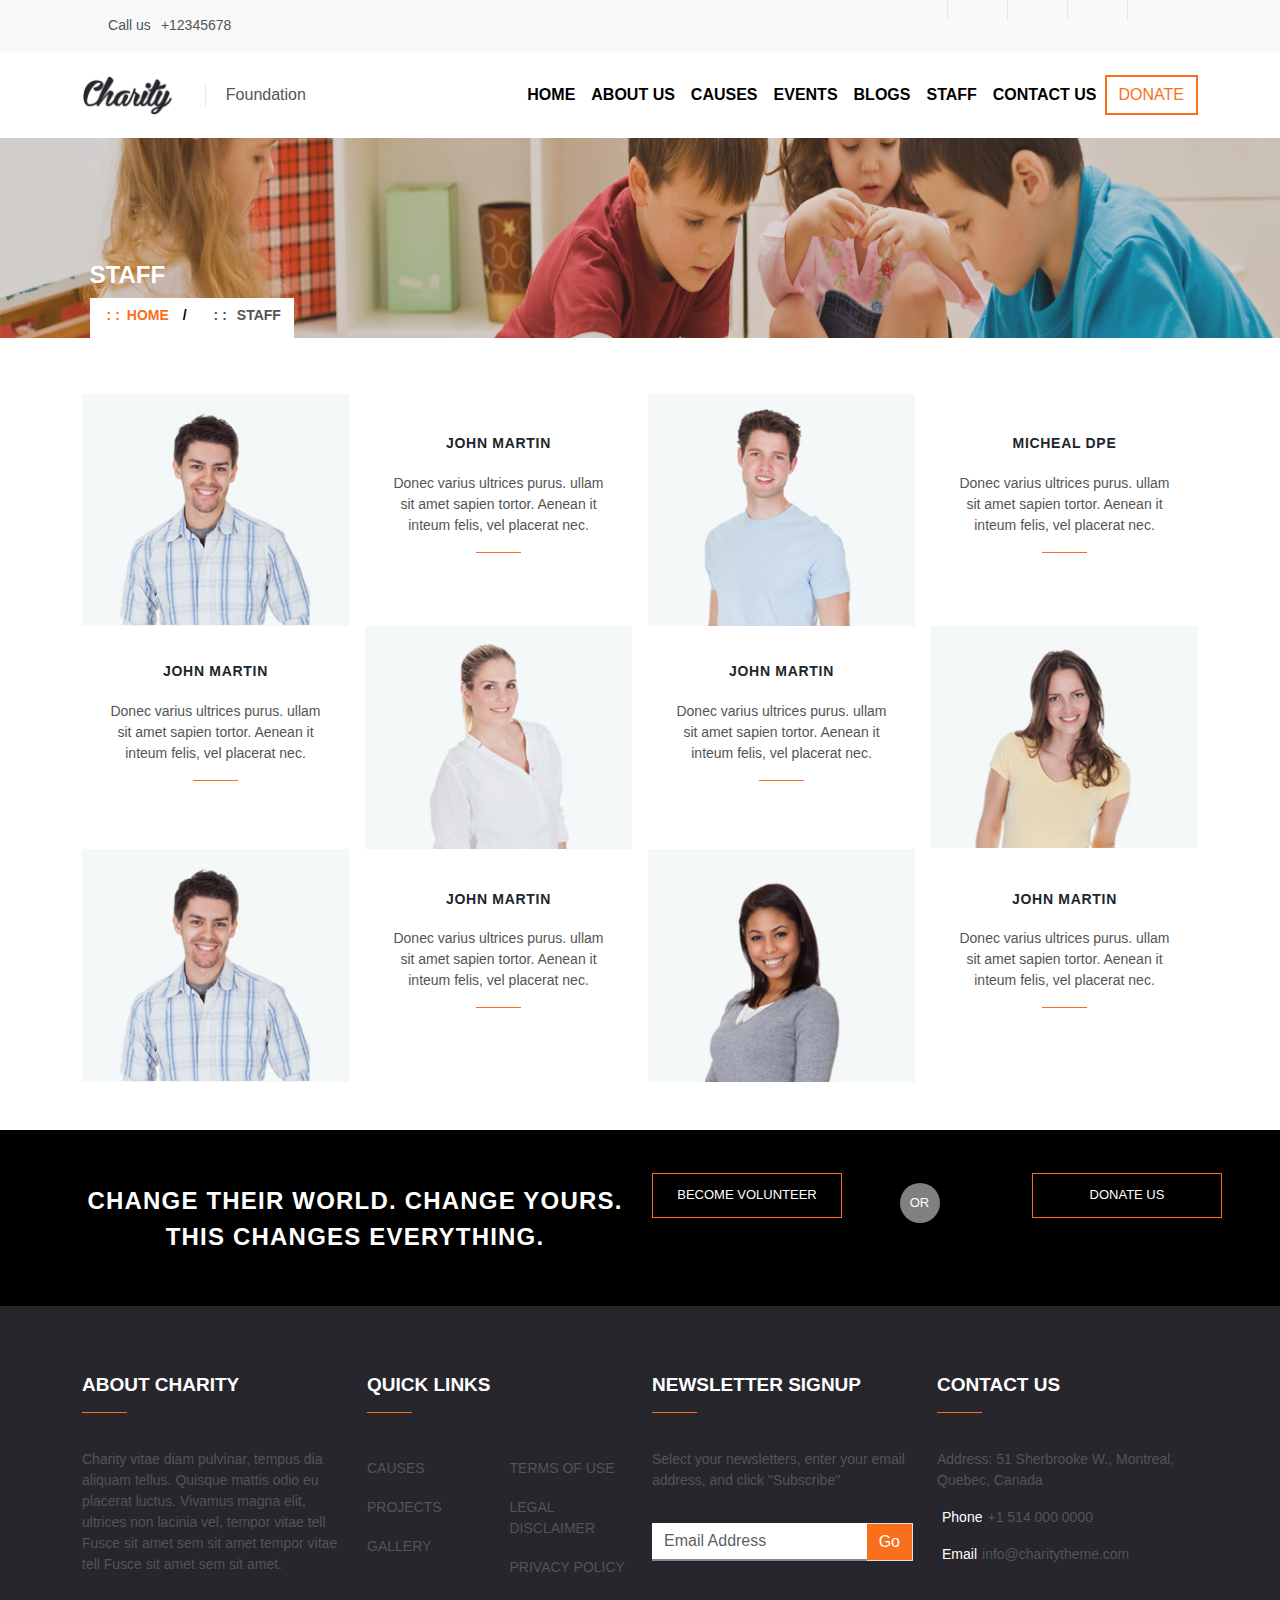
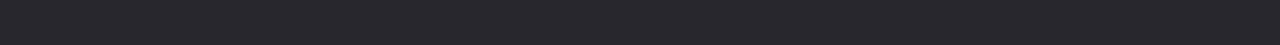
<file: staff.html>
<!DOCTYPE html>
<html lang="en">

<head>
    <meta charset="UTF-8">
    <meta name="viewport" content="width=device-width, initial-scale=1.0">
    <title>Staff</title>
    <!-- Font Awsome cdn -->
    <link rel="stylesheet" href="https://cdnjs.cloudflare.com/ajax/libs/font-awesome/6.6.0/css/all.min.css"
        integrity="sha512-Kc323vGBEqzTmouAECnVceyQqyqdsSiqLQISBL29aUW4U/M7pSPA/gEUZQqv1cwx4OnYxTxve5UMg5GT6L4JJg=="
        crossorigin="anonymous" referrerpolicy="no-referrer" />
    <!-- Bootstrap Link -->
    <link rel="stylesheet" href="https://cdn.jsdelivr.net/npm/bootstrap@5.3.3/dist/css/bootstrap.min.css">
    <!-- Custom Style -->
    <link rel="stylesheet" href="style.css">
</head>

<body style="overflow-x: hidden ;">
    <!-- top Bar -->
    <div id="top" class="container-fluid bg-body-tertiary ">
        <div id="topBar" class="row ">
            <div id="lowerTopBar" class="col-md-6">
                <div class="call">
                    <i style="padding-right: 15px;; font-size: larger;" class="fa-solid fa-phone-flip"></i>
                    <p>Call us</p>
                    <p style="padding-left: 10px;">+12345678</p>
                </div>
            </div>
            <div class="col-md-6">
                <div class="icons">
                    <div class="fb">
                        <i class="fa-brands fa-facebook-f"></i>
                    </div>
                    <div class="fb">
                        <i class="fa-brands fa-twitter"></i>
                    </div>
                    <div class="fb">
                        <i class="fa-brands fa-google-plus-g"></i>
                    </div>
                    <div class="fb">
                        <i class="fa-brands fa-linkedin-in"></i>
                    </div>
                </div>
            </div>
        </div>
    </div>

    <!-- navbar -->
    <nav class="navbar navbar-expand-lg ">
        <div class="container" style="height: 70px;">
            <a id="logo" class="navbar-brand" href="#">
                <img class="logo" src="assets/logo.png" alt="">
                <p class="logoTxt">Foundation</p>
            </a>
            <button class="navbar-toggler" type="button" data-bs-toggle="collapse" data-bs-target="#navbarNavAltMarkup"
                aria-controls="navbarNavAltMarkup" aria-expanded="false" aria-label="Toggle navigation">
                <span class="navbar-toggler-icon"></span>
            </button>
            <div class="collapse navbar-collapse justify-content-end" id="navbarNavAltMarkup">
                <div class="navbar-nav">
                    <a class="nav-link " href="index.html">HOME</a>
                    <a class="nav-link" href="aboutUs.html">ABOUT US</a>
                    <a class="nav-link" href="causes.html">CAUSES</a>
                    <a class="nav-link" href="events.html">EVENTS</a>
                    <a class="nav-link" href="#">BLOGS</a>
                    <a class="nav-link" href="#">STAFF</a>
                    <a class="nav-link" href="contactUs.html">CONTACT US</a>
                </div>
                <button id="logo_btn" type="button" class="btn rounded-0">DONATE</button>
            </div>
        </div>
    </nav>
    <!-- hero section -->
    <div class="comtainer">
        <div class="mainImage2">
            <img src="assets/main-image-3.jpg" alt="">
            <div class="mainImage1Txt2">
                <h4 style="color: white; font-weight: bold;">STAFF</h4>
                <div class="box d-sm-flex">
                    <p class="box1"><span>: :</span>home <span style="color: black;padding-left: 10px;">/</span></p>
                    <p class="box2"><span>: :</span>staff</p>
                </div>
            </div>
        </div>
    </div>
    <!-- staff -->
    <div class="container my-5 pt-2">
        <div class="row g-3">
            <div class="col-md-3">
                <img class="staffImage" src="assets/staff-image-1.jpg" alt="">
            </div>
            <div id="staff" class="col-md-3">
                <div class="lowerHower">
                    <h4
                        style="text-transform: uppercase;margin-bottom: 21px; font-size: 14px; font-weight: bold;letter-spacing: 0.05em;">
                        john martin
                    </h4>
                    <p class="changeColor">Donec varius ultrices purus. ullam sit amet sapien tortor. Aenean it inteum
                        felis, vel placerat
                        nec.
                    </p>
                    <div class="sponLine my-3 m-auto"></div>
                    <div class="staffIcon">
                        <i class="fa-brands fa-facebook-f"></i>
                        <i class="fa-brands fa-twitter"></i>
                        <i class="fa-brands fa-linkedin-in"></i>
                    </div>
                </div>
            </div>
            <div class="col-md-3">
                <img style="width: 100%; height: auto;" src="assets/staff-image-2.jpg" alt="">
            </div>
            <div id="staff" class="col-md-3">
                <div class="lowerHower">
                    <h4
                        style="text-transform: uppercase;margin-bottom: 21px; font-size: 14px; font-weight: bold;letter-spacing: 0.05em;">
                        Micheal Dpe
                    </h4>
                    <p class="changeColor">Donec varius ultrices purus. ullam sit amet sapien tortor. Aenean it inteum
                        felis, vel placerat
                        nec.
                    </p>
                    <div class="sponLine my-3 m-auto"></div>
                    <div class="staffIcon">
                        <i class="fa-brands fa-facebook-f"></i>
                        <i class="fa-brands fa-twitter"></i>
                        <i class="fa-brands fa-linkedin-in"></i>
                    </div>
                </div>
            </div>
        </div>
        <div id="small2" class="row g-3">
            <div id="staff" class="col-md-3">
                <div class="lowerHower">
                    <h4
                        style="text-transform: uppercase;margin-bottom: 21px; font-size: 14px; font-weight: bold;letter-spacing: 0.05em;">
                        john martin
                    </h4>
                    <p class="changeColor">Donec varius ultrices purus. ullam sit amet sapien tortor. Aenean it inteum
                        felis, vel placerat
                        nec.</p>
                    <div class="sponLine my-3 m-auto"></div>
                    <div class="staffIcon">
                        <i class="fa-brands fa-facebook-f"></i>
                        <i class="fa-brands fa-twitter"></i>
                        <i class="fa-brands fa-linkedin-in"></i>
                    </div>
                </div>
            </div>
            <div class="col-md-3">
                <img style="width: 100%; height: auto;" src="assets/staff-image-3.jpg" alt="">
            </div>
            <div id="staff" class="col-md-3">
                <div class="lowerHower">
                    <h4
                        style="text-transform: uppercase;margin-bottom: 21px; font-size: 14px; font-weight: bold;letter-spacing: 0.05em;">
                        john martin
                    </h4>
                    <p class="changeColor">Donec varius ultrices purus. ullam sit amet sapien tortor. Aenean it inteum
                        felis, vel placerat
                        nec.</p>
                    <div class="sponLine my-3 m-auto"></div>
                    <div class="staffIcon">
                        <i class="fa-brands fa-facebook-f"></i>
                        <i class="fa-brands fa-twitter"></i>
                        <i class="fa-brands fa-linkedin-in"></i>
                    </div>
                </div>
            </div>
            <div class="col-md-3">
                <img style="width: 100%; height: auto;" src="assets/staff-image-4.jpg" alt="">
            </div>
        </div>
        <div class="row g-3">
            <div class="col-md-3">
                <img class="staffImage" src="assets/staff-image-1.jpg" alt="">
            </div>
            <div id="staff" class="col-md-3">
                <div class="lowerHower">
                    <h4
                        style="text-transform: uppercase;margin-bottom: 21px; font-size: 14px; font-weight: bold;letter-spacing: 0.05em;">
                        john martin
                    </h4>
                    <p class="changeColor">Donec varius ultrices purus. ullam sit amet sapien tortor. Aenean it inteum
                        felis, vel placerat
                        nec.
                    </p>
                    <div class="sponLine my-3 m-auto"></div>
                    <div class="staffIcon">
                        <i class="fa-brands fa-facebook-f"></i>
                        <i class="fa-brands fa-twitter"></i>
                        <i class="fa-brands fa-linkedin-in"></i>
                    </div>
                </div>
            </div>
            <div class="col-md-3">
                <img style="width: 100%; height: auto;" src="assets/staff-image-5.jpg" alt="">
            </div>
            <div id="staff" class="col-md-3">
                <div class="lowerHower">
                    <h4
                        style="text-transform: uppercase;margin-bottom: 21px; font-size: 14px; font-weight: bold;letter-spacing: 0.05em;">
                        john martin
                    </h4>
                    <p class="changeColor">Donec varius ultrices purus. ullam sit amet sapien tortor. Aenean it inteum
                        felis, vel placerat
                        nec.
                    </p>
                    <div class="sponLine my-3 m-auto"></div>
                    <div class="staffIcon">
                        <i class="fa-brands fa-facebook-f"></i>
                        <i class="fa-brands fa-twitter"></i>
                        <i class="fa-brands fa-linkedin-in"></i>
                    </div>
                </div>
            </div>
        </div>
    </div>
    <!-- change -->
    <div id="change" class="container-fluid">
        <div class="container">
            <div class="row">
                <div class="col-md-6">
                    <h2 class="changeHead">Change Their World. Change Yours. This changes everything.</h2>
                </div>
                <div class="col-md-6 ">
                    <div class="row">
                        <!-- <div class="col-md-1"></div> -->
                        <div class="col-lg-5">
                            <button class="volunteer">Become volunteer</button>
                        </div>
                        <div class="col-lg-3">
                            <p class="or">or</p>
                        </div>
                        <div class="col-lg-4">
                            <button class="volunteer">donate us</button>
                        </div>
                    </div>
                    <!-- <div class="d-lg-flex">
                        <button class="volunteer">Become volunteer</button>
                        <p class="or">or</p>
                        <button class="volunteer">donate us</button>
                    </div> -->
                </div>
            </div>
        </div>
    </div>
    <!-- footer -->
    <div id="footer" class="container-fluid">
        <div class="container">
            <div class="row py-5">
                <div class="col-md-3">
                    <h5 class="feat">about charity</h5>
                    <div class="sponLine my-3 "></div>
                    <p style="font-size: small; padding-top:20px; font-size: 0.875rem;">
                        Charity vitae diam pulvinar, tempus dia aliquam tellus. Quisque mattis odio eu
                        placerat luctus. Vivamus magna elit, ultrices non lacinia vel, tempor vitae tell Fusce sit amet
                        sem sit amet
                        tempor vitae tell Fusce sit amet sem sit amet.
                    </p>
                </div>
                <div class="col-md-3">
                    <h5 class="feat">quick links</h5>
                    <div class="sponLine my-3 "></div>
                    <div class="row">
                        <div class="col-md-6">
                            <ul class="link">
                                <a href="">
                                    <li>causes</li>
                                </a>
                                <a href="">
                                    <li>projects</li>
                                </a>
                                <a href="">
                                    <li>gallery</li>
                                </a>
                            </ul>
                        </div>
                        <div class="col-md-6">
                            <ul class="link">
                                <a href="">
                                    <li>Terms of use</li>
                                </a>
                                <a href="">
                                    <li>legal disclaimer</li>
                                </a>
                                <a href="">
                                    <li>privacy policy</li>
                                </a>
                            </ul>
                        </div>
                    </div>
                </div>
                <div class="col-md-3">
                    <h5 class="feat">newsletter signup</h5>
                    <div class="sponLine my-3 "></div>
                    <p style="font-size: small; padding-top:20px; font-size: 0.875rem;">
                        Select your newsletters, enter your email address, and click "Subscribe"
                    </p>
                    <div class="input-group pt-3">
                        <input placeholder="Email Address" type="text" class="form-control rounded-0 h-auto"
                            aria-label="Dollar amount (with dot and two decimal places)">
                        <span style="background: #fa6f1c; color: white;" class="input-group-text rounded-0">Go</span>
                    </div>
                </div>
                <div class="col-md-3">
                    <h5 class="feat">contact us</h5>
                    <div class="sponLine my-3 "></div>
                    <p style="font-size: small; padding-top:20px; font-size: 0.875rem;">
                        Address: 51 Sherbrooke W., Montreal, Quebec, Canada
                    </p>
                    <div class="iconss">
                        <i style="color: white;" class="fa-solid fa-phone-flip"></i>
                        <p style="padding: 0 5px; color: white;">Phone</p>
                        <p>+1 514 000 0000</p>
                    </div>
                    <div class="iconss">
                        <i style="color: white;" class="fa-regular fa-envelope"></i>
                        <p style="padding: 0 5px; color: white;">Email</p>
                        <p>info@charitytheme.com</p>
                    </div>
                </div>
            </div>
        </div>
    </div>
    <script src="https://cdn.jsdelivr.net/npm/bootstrap@5.3.3/dist/js/bootstrap.bundle.min.js"></script>
</body>

</html>
</file>
<file: style.css>
*{
    box-sizing: border-box;
    padding: 0;
    margin: 0;
    scroll-behavior: smooth;
}
body{
    font-family: "Helvetica Neue", Helvetica, Arial, sans-serif;
  
}
html p, body p {
    font-size: 0.875rem;
    color: #545454;
}
#top{
    height: auto;
}
#topBar{
    width: 89%;
    margin: auto;
}

.call{
    display: flex;
    padding-top: 15px;

}
.icons{
    display: flex;
    float: right;
}
.fb{
    padding: 10px;
    font-size: larger;
    border-left: 1px solid rgb(234 227 227);
    width: 60px;
    text-align: center;
    margin: 0;
}
#logo{
    display: flex;
}
.logo{
    height: 43px;
    padding-right: 30px;
}
.logoTxt{
    margin:auto;
    font-size: medium;
    border-left: 1px solid#f9e3e3;
    padding-left: 20px;
}
.collapse{
    z-index: 100;
    background: white;
}
.nav-link{
    color: black;
    font-weight: bold;
    padding-left: 10px;

}
.nav-link:hover{
    color: #fa6f1c;
}
#logo_btn{
    color: #fa6f1c;
    border: 2px solid  #fa6f1c;;
}
#logo_btn:hover{
    background: #fa6f1c;
    color: white;
}
#sliderTxt{
    background-color: #fa6f1c;
    left: 7%;
    max-width: 475px;
    top: 32%;
    bottom: 29%;
    height: max-content;

}
.caro{
    width: 90%;
    margin: auto;
    text-align: justify;
}
.line{
    width: 44px;
    height: 1px;
    background: rgb(90, 89, 89);
    margin:15px 0 15px 0;
}
#sld_btn{
    color: white;
    border: 2px solid white;
    width: 165px;
    margin-top: 15px;
}
#sld2{
    left: 0;
}
#sec1{
    background-color: #fa6f1c; 
       align-content: space-evenly;
}
.mng{
    width: 80%;
    text-align: justify;
    text-transform: uppercase;
    align-self: center;
}
#sec2{
    background-color: #fc8f30;
    padding: 0;
}
.mysec1{
    /* display: flex;
    flex-direction: row;
    height: 145px; */
    color: #e5832d;
}
.mysec2{
    color: #963e09;
    margin: auto;
    padding-top: 35px
}
.mysec3{
    border-top: 1px solid #e5832d;
    color: #963e09;
    padding-top: 35px;
}
.myBtn1{
    border-top: 1px solid #e5832d;
}
.myBtn1:hover{
    background-color:#b96923;
}
.myBtn{
    height: 50px;
    border-top: 1px solid #e5832d;
    margin: auto;
    align-content: center;
    color: #963e09;
    background: none;
    border: none;
}
#sec3{
    background-color: #fa6f1c;

}
.featuretxt{
    color: black;
    margin-bottom: 12px;
    font-weight: 700;
    letter-spacing: 0.05em;
    font-size: 1.71429rem;
}
.featureLine{
    width: 40px;
    height: 1px;
    background-color: red;
    margin: 10px;
}
.featuretxt2{
    font-size: 14px;
    text-transform: uppercase;
    letter-spacing: 0.1em;
    line-height: 2.2;
    width: 70%;
    color: #75737f;
}
.card{
    border: none;
}
.card {
    position: relative;
    width: 50%;
  }
.card-img-top {
    opacity: 1;
    display: block;
    width: 100%;
    height: auto;
    transition: .5s ease;
    backface-visibility: hidden;
}
.middle {
    transition: .5s ease;
    opacity: 0;
    position: absolute;
    top: 22%;
    left: 50%;
    transform: translate(-50%, -50%);
    -ms-transform: translate(-50%, -50%);
    text-align: center;
    border: 3px solid white;
    width: 145px;
  }
.card:hover .card-img-top {
    opacity: 0.3;
    background: rgb(104, 102, 102)
}
.card:hover .middle {
    opacity:1;
}
.text {
    color: white;
    font-size: 16px;
}
.card_button{
    background: none;
    border: none;
    color: white;
    height: 45px;
    font-weight: bold;
}
.card_button:hover{
    background: none;
    border: none;
    height: 45px
}
.text:hover {
    background-color:#fa6f1c ;
}
.card-body{
    padding: 0;
}
.card-title{
    padding-top: 40px;
    margin-bottom: 11px;
    font-size: 16px;
    font-weight: bold;
    text-transform: uppercase;
    letter-spacing: 0.05em;
}

.card-text{
    color: #75737f;
    font-family: "Lato", sans-serif;
    line-height: 1.75;
    letter-spacing: 0.025em;
}
.line2{
    width: 200px;
    height: 3px;
    background-color:#dad1d1;
}
.innerLine{
    width: 72%;
    height: 3px;
    background-color:rgb(2, 0, 27);
}
#myspon{
    background-color: rgb(2, 0, 27);
}
.rowImg{
    max-width: 100%;
    height: auto;
}
.sponhead{
    color: #fff;
    font-size: 17px;
    text-transform: uppercase;
    font-weight: bold;
    letter-spacing: 0.1em;
    padding-top: 17px;
}
.sponhead2{
    color: #fff;
    text-transform: uppercase;
    font-weight: bold;
    letter-spacing: 0.05em;
    font-size: 1.71429rem;
}.sponLine{
    width: 45px;
    height: 1px;
    background-color: #fa6f1c;
    margin-top: 20px;
    margin-bottom: 20px;
}
.sponhead3{
    text-transform: uppercase;
    color: #75737f;
}
.sponhead4{
    color: #75737f;
    font-size: small;
}
.butn{
    display: flex;
}
.learn{
    border: 2px solid orange;
    color: orange;
    background: none;
    width: 160px;
    height: 45px;
    text-transform: uppercase
}
.learnTxt1{
    margin: 10px 50px 10px 50px;
    color: white;
    font-weight: 700;
}
.learnTxt2{
    font-weight: 700;
    color: orange;
    padding-top: 10px;
}
.feat{
    color: black;
    font-size: 19px;
    font-weight: 600;
    text-transform: uppercase;
}
.mainImg{
    height: auto;
    width: 100%;
}
.imgtxt{
    color: white;
    background:#fa6f1c;
    max-width: 100%;
    align-items: baseline;
}
.news{
    display: flex;
}
.newsHead{
    text-transform: uppercase;
    color: black;
    font-size: 1em;
    font-weight: 700;
}
.main3{
    color: black; 
    text-transform: uppercase;
    letter-spacing: 0.05em;
    font-weight: 600;
    font-size: 16px;
}
.main3:hover{
    color:#fa6f1c;
}
.longLine{
    width: 389px;
    height: 1px;
    background-color: #f0e1e1;
    margin: 13px 0 0 10px;
}
.treat{
    width: 113px;
}
.treatTxt{
    font-size: 14px;
    font-weight: 700;
    text-transform: uppercase;
    color: black;
}
.fbClass{
    border: none;
    text-transform: uppercase;
    width: 166px;
    height: 35px;
    color: white;
    background: #2e2e60;
    font-size: 14px;
}
#vertical{
    border-left: 1px solid rgb(191, 189, 189);
}
.staffImage{
    width: 100%; 
    height: auto;
    vertical-align: middle
}
.iconTxt5 {
    font-size: 27px;
    text-transform: uppercase;
    /* font-weight: bold; */
    color: black;
    line-height: 2.1;
}
.staffImage:hover{
    #staff{
        background-color: #fa6f1c;
        color: white;
        .changeColor{
            color: white;
        }
    }
}
#staff{
    text-align: center;
    margin: auto;

}
#staff:hover{
    background-color: #fa6f1c;
    color: white;
    .changeColor{
        color: white;
    }
}
.lowerHower{
    text-align: center;
    padding: 28px;
}
.staffIcon{
    display: flex;
    justify-content: space-evenly;
    width: 52%;
    margin: auto;
}
.slideshow-container {
    position: relative;
    background: #f1f1f1f1;
  }
  
  /* Slides */
  .mySlides {
    display: none;
    padding: 80px;
    text-align: center;
  }
  
  /* Next & previous buttons */
  .prev, .next {
    cursor: pointer;
    position: absolute;
    top: 50%;
    width: auto;
    margin-top: -30px;
    padding: 16px;
    color: #888;
    font-weight: bold;
    font-size: 20px;
    border-radius: 0 3px 3px 0;
    user-select: none;
  }
  
  /* Position the "next button" to the right */
  .next {
    position: absolute;
    right: 0;
    border-radius: 3px 0 0 3px;
  }
  
  /* On hover, add a black background color with a little bit see-through */
  .prev:hover, .next:hover {
    background-color: rgba(0,0,0,0.8);
    color: white;
  }
  
  /* The dot/bullet/indicator container */
  .dot-container {
    text-align: center;
    padding: 20px;
    background: #ddd;
  }
  
  /* The dots/bullets/indicators */
  .dot {
    cursor: pointer;
    height: 15px;
    width: 15px;
    margin: 0 2px;
    background-color: #bbb;
    border-radius: 50%;
    display: inline-block;
    transition: background-color 0.6s ease;
  }
  
  /* Add a background color to the active dot/circle */
  .active, .dot:hover {
    background-color: #717171;
  }
  
  /* Add an italic font style to all quotes */
  q {font-style: italic;}
  
  /* Add a blue color to the author */
  .author {color: cornflowerblue;}
  .myline{
    width: 200px;
    height: 1px;
    background-color:#83380b;
  }
  #change{
    background-color: black;
    padding: 43px 0;
    overflow-x: hidden;
  }
  .changeHead{
    font-weight: bold;
    color: #fff;
    text-transform: uppercase;
    letter-spacing: 0.05em;
    line-height: 1.5;
    font-size: 1.5rem;
    margin-top: 10px;
    text-align: center;
  }
.volunteer{
    /* border: 2px solid#fa6f1c;
    min-width: 213px;
    color: #fa6f1c;
    background: none;
    text-transform: uppercase;
    font-size: 14px;
    font-weight: bold */
    background: none;
    color: white;
    border: 1px solid  #fa6f1c;
    min-width: 190px;
    height: 45px;
    text-transform: uppercase;
    font-size: small;
}
.or{
    /* background: gray;
    color: white;
    width: 40px;
    height: 40px;
    border-radius: 20px;
    text-align: center;
    text-transform: uppercase;
    margin: auto;
    padding: 10px;
    font-size: small; */
    color: white;
    background: gray;
    width: 40px;
    border-radius: 30px;
    text-align: center;
    height: 40px;
    text-transform: uppercase;
    font-size: small;
    margin: 10px;
    padding-top: 10px;
}
#footer{
    background: #27262c 
}
#footer h5{
    color: white;
    margin-bottom: 10px;
    margin-top: 20px;
}
.link{
    list-style-type: none;
    text-transform: uppercase;
    font-size: 0.875rem;
    padding: 0;
    margin-bottom: 10px;
    margin-top: 20px;
}
.link a{
    text-decoration: none;
    color: inherit;
}
.link li{
    padding: 9px 0;
    color: #545454;
}
.link a:hover{
    color: white;
}
.iconss{
    display: flex;
    align-items: baseline;
}
/* About us---------------------------------------------------------------------------------------------------- */
.mainImage1{
    position: relative;
}
.mainImage1 img{
    max-width: 100%;
    height: 170px;
}
.mainImage1Txt{
    position: absolute;
    top: 39%;
    left: 7%;
}
.mainImage1Txt h4{
    text-transform: uppercase;
    font-weight: bold;
    color: black;
    font-size: medium;
}
.box{
    text-transform: uppercase;
    font-size: .70rem;
    background-color: white;
    font-weight: bold;
}
.box1{
    color: #fa6f1c;
    padding: 0 10px;
    padding-top: 7px;
}
.box1 span{
   font-weight: 800;
   padding: 0 7px;
}
.box2{
    padding-top: 7px;
    padding-right: 13px;
}
.box2 span{
    padding: 5px 10px;
}
#icon1{
    padding-right: 20px;
    font-size: larger;
    color: black;
}
.iconTxt{
    font-size: 17px;
    text-transform: uppercase;
    font-weight: bold;
    color: black;
    line-height: 2.1;
}
.lowerTxt1{
    margin-bottom: 20px;
    letter-spacing: 0.035em;
    font-size: 0.875rem;
}
.lowerTxt2{
    margin-bottom: 20px;
    line-height: 2.1;
    letter-spacing: 0.035em;
    font-size: 0.875rem;
}
.quote p{
    margin-bottom: 0;
    padding: 25px 33px 28px;

    font-size: 15px;
    font-style: italic;
    border: 1px solid rgb(193, 192, 192);
    padding: 30px;
    line-height: 1.95;
    border-left: 6px solid  #fa6f1c;
    color: #75737f;
}
.share{
    text-transform: uppercase;
    font-weight: bold;
    color: black;
    font-size: smaller;
    letter-spacing: 1px;
}
.icon{
    display: flex;
}
#icon2{
    background: #3a559f;
    border: 2px solid #3a559f;
    color: white;
    width: 40px;
    height: 32px;
    align-content: center;
    text-align: center;
}
#icon2:hover{
    background: white;
    color: #3a559f;
}
#icon3{
    background-color:#1abdf3;
    border: 2px solid #1abdf3;
    color: white;
    width: 40px;
    height: 32px;
    align-content: center;
    text-align: center;
}
#icon3:hover{
    background: white;
    color: #1abdf3;
}
#icon4{
    background: #fa501c;
    border:2px solid #fa501c;
    color: white;
    width: 40px;
    height: 32px;
    align-content: center;
    text-align: center;
}
#icon4:hover{
    background: white;
    color: #fa501c ;
}
#icon5{
    background: #3a7d9f;
    border: 2px solid #3a7d9f;
    color: white;
    width: 40px;
    height: 32px;
    align-content: center;
    text-align: center;
}
#icon5:hover{
    background: white;
    color: #3a7d9f ;
}
.comment{
    text-transform: uppercase;
    color: black;
    font-weight: 700;
    letter-spacing: 1px;
    padding-top: 40px;
    font-size: 16px;
    font-weight: bold;
    letter-spacing: 0.05em;
}
.reply{
    border: none;
    width: 55px;
    /* background: none; */
    background:  #fa6f1c;
    color: white;
    text-transform: uppercase;
    font-size: x-small;
    height: 20px;
    margin-left: 13px;
}
.treats{
    width: 113px;
    height: fit-content;
}
.form-control{
    border: none;
    border-bottom: 2px solid #86848f;
    border-radius: 0;
    height: 17px
}
#submit{
    width: 85px;
    font-size: small;
    background: orange;
    border: none;
    text-transform: uppercase;
}
.pop{
    text-decoration: none;
    color: black;
    line-height: inherit;
    text-decoration: none;
    cursor: pointer;
    text-transform: uppercase;
    font-size: smaller;
    font-weight: 700;
}
.pop:hover{
    color: #fa6f1c;
}
#multiBtn{
    text-transform: uppercase;
    padding: 5px 11px;
    margin: 0 9px 14px 0;
    border: 1px solid #27262c;
    color: #27262c;
    font-size: 13px;
    font-weight: bold;
    text-transform: uppercase;
    letter-spacing: 0.025em;
}
.event{
    color: black;
    font-size: 19px;
    font-weight: 600;
    text-transform: uppercase;
    font-size: 15px; 
    width:65% ;
}
.event:hover{
    color:#fa6f1c;
}
#multiBtn:hover{
    color: white;
    background-color:  #fa6f1c;
    border-color:  #fa6f1c;
}
#icon22{
    background: #3a559f;
    border: 2px solid #3a559f;
    color: white;
    width: 40px;
    align-content: center;
    text-align: center;
    height: 33px;
}
#icon22:hover{
    background: white;
    color: #3a559f;
}
#more{
    width: 85px;
    font-size: small;
    background: white;
    border: none;
    text-transform: uppercase;
    margin-right: 10px;
    color: #fa6f1c;
    border: 2px solid #fa6f1c;
    font-weight: bold;
}
#more:hover{
    background-color:#fa6f1c;
    color: white;
}
/* causes---------------------------------------------------------------------------------------------------------- */
.mainImage2 img {
    width: 100%;
    height: 200px;
}
.mainImage1Txt2 {
    position: absolute;
    top: 29%;
    left: 7%;
}
.long{
    height: auto;
    background: #f6f6f6;
}
.long img{
    width: 100%;
}
.longDiv{
    padding: 30px 30px 28px;
}
.long h3{
    float: left;
    margin-right: 12px;
    font-weight: 700;
    font-size: 16px;
    text-transform: uppercase;
    letter-spacing: 0.05em;
}
.longSpan{
    background-color: black;
    text-transform: capitalize;
    color: white;
    float: left;
    padding: 2px 8px;
    font-size: 11px;
    font-weight: bold;
    letter-spacing: 0.05em;
}
#div{
    line-height: 1.6;
    letter-spacing: 0.05em;
    padding: 15px 30px 28px;

}
.newlongLine{
    height: 3px;
    background: #e3e1ee;
    position: relative;
    width: 90%;
    margin: auto;
}
.newlongLine2{
    width: 84%;
    background-color: black;
    height: 3px;
    transition: width 1s ease-out;
}
.newlongLine span{
    position: absolute;
    margin-bottom: 10px;
    padding: 2px 10px;
    background: #fa6f1c;
    color: #fff;
    font-size: 12px;
    letter-spacing: 0.1em;
    font-weight: bold;
    bottom: 0;
    left: 78%;
}
.newlongLine span:after {
    content: '';
    position: absolute;
    top: 100%;
    left: 50%;
    margin-left: -5px;
    border-width: 5px 5px 0;
    border-style: solid;
    border-color: #fa6f1c transparent;
}
#space{
    margin-left: 35px;
}
.txt2 span{
    font-weight: bold;
    letter-spacing: 0.05em;
}
#longBtn{
    border: 2px solid #fa6f1c;
    color:#fa6f1c;
    text-transform: uppercase;
    font-size: small;
    font-size: 12px;
    font-weight: bolder;
    margin: 15px 30px 28px;
    width: 150px;
    
}
#longBtn:hover{
    border: 2px solid #fa6f1c;
    color:white;
    background-color:#fa6f1c ;
}
.longDiv h3{
    float: left;
    margin-right: 12px;
    font-weight: 700;
    font-size: 16px;
    text-transform: uppercase;
    letter-spacing: 0.05em;
}
.long{
    height: auto;
    background: #f6f6f6;
}
.newlongLine1{
    width: 45%;
    background-color: black;
    height: 3px;
    transition: width 1s ease-out;
}
.newlongLine3{
    height: 3px;
    background: #e3e1ee;
    position: relative;
    width: 90%;
    margin: auto;
}
.newlongLine3 span{
    position: absolute;
    margin-bottom: 10px;
    padding: 2px 10px;
    background: #fa6f1c;
    color: #fff;
    font-size: 12px;
    letter-spacing: 0.1em;
    font-weight: bold;
    bottom: 0;
    left: 39%;
}
.newlongLine3 span:after {
    content: '';
    position: absolute;
    top: 100%;
    left: 50%;
    margin-left: -5px;
    border-width: 5px 5px 0;
    border-style: solid;
    border-color: #fa6f1c transparent;
}
.causesList{
    padding: 0;
}
.human{
    color: gray;
    text-decoration: none;
    text-transform: uppercase;
    font-size: 14px;
    font-weight: 700;
    letter-spacing: 1px;
}
.human li{
    list-style: none;
    padding-top: 14px;
}
.human li:hover{
    color: #e5832d;
}
#upComing{
    width: 80%;
    height: auto;
}
.imgtxt2{
    color: white;
    max-width: 100%;
    align-items: baseline;
}



@media (max-width : 1200px){
    .nav-link{
        font-size: small;
    }
    .newlongLine span {
        left: 76%;
    }
}
@media (max-width : 992px){
    #sec2{
        width: 41%;
    }
    .nav-link{
        border: 2px solid #faf2f2;
        border-left: none;
        border-right: none;
    }
    #logo_btn{
        display: none;
    }
    #vertical{
        border: none;
    }
    .newlongLine span {
        left: 73%;
    }
    .newlongLine3 span{
        left: 34%;
    }
    .lowerHower{
        padding: 10px;
    }

}
@media (max-width : 770px){
    .mng{
        text-align:left;
    }
    #sld2{
        top: 0;
    }
    #sliderTxt{
        top: 0;
    }
    
} 
@media (max-width : 768px){
     #sec2{
        width:100%;
    } 
    .newlongLine span {
        left: 76%;
    }
    .newlongLine3 span{
        left: 37%;
    }
    #small2{
        padding-top: 40px;
    }
    #small3{
        justify-content: flex-start;
        margin: 0;
    }
    .featuretxt2{
        margin: 0;
        text-align: left;
    }
}
@media (max-width : 712px){
    #sld2{
        top: -22px;
    }
}
@media (max-width : 562px){
    /* #sld2{
        top: -67px;
    } */
     .mng{
        width: auto;
        line-height: 17px;
     }
}
@media (max-width : 551px){
    .mysec3{
        padding: 0px;
    }
    .mysec2{
        padding: 0px
    }
    .mysec1{
        line-height: normal;
    }
}
@media (max-width : 450px){
    .newlongLine span {
        left: 74%;
    }
    .newlongLine3 span{
        left: 35%;
    }
}
@media (max-width : 422px){
    #topBar{
        width: min-content;
    }
    .fb{
        border:none;
        text-align: left;
        margin: 0;
    }
    #small1{
        margin: auto;
    }
    .learnTxt1 {
        margin: 33px 50px 10px 50px;
    }
    #small2{
        padding-top: 50px;
    }
    .featuretxt2{
        text-align: center;
    }
    .featuretxt{
        font-size: large;
    }
    /* #icon22{
        height: 32px;
    } */
   


}
@media (max-width : 393px){
    .newlongLine span {
        left: 72%;
    }
}
@media (max-width : 353px){
    .newlongLine3 span{
        left: 32%;
    }
}
</file>
